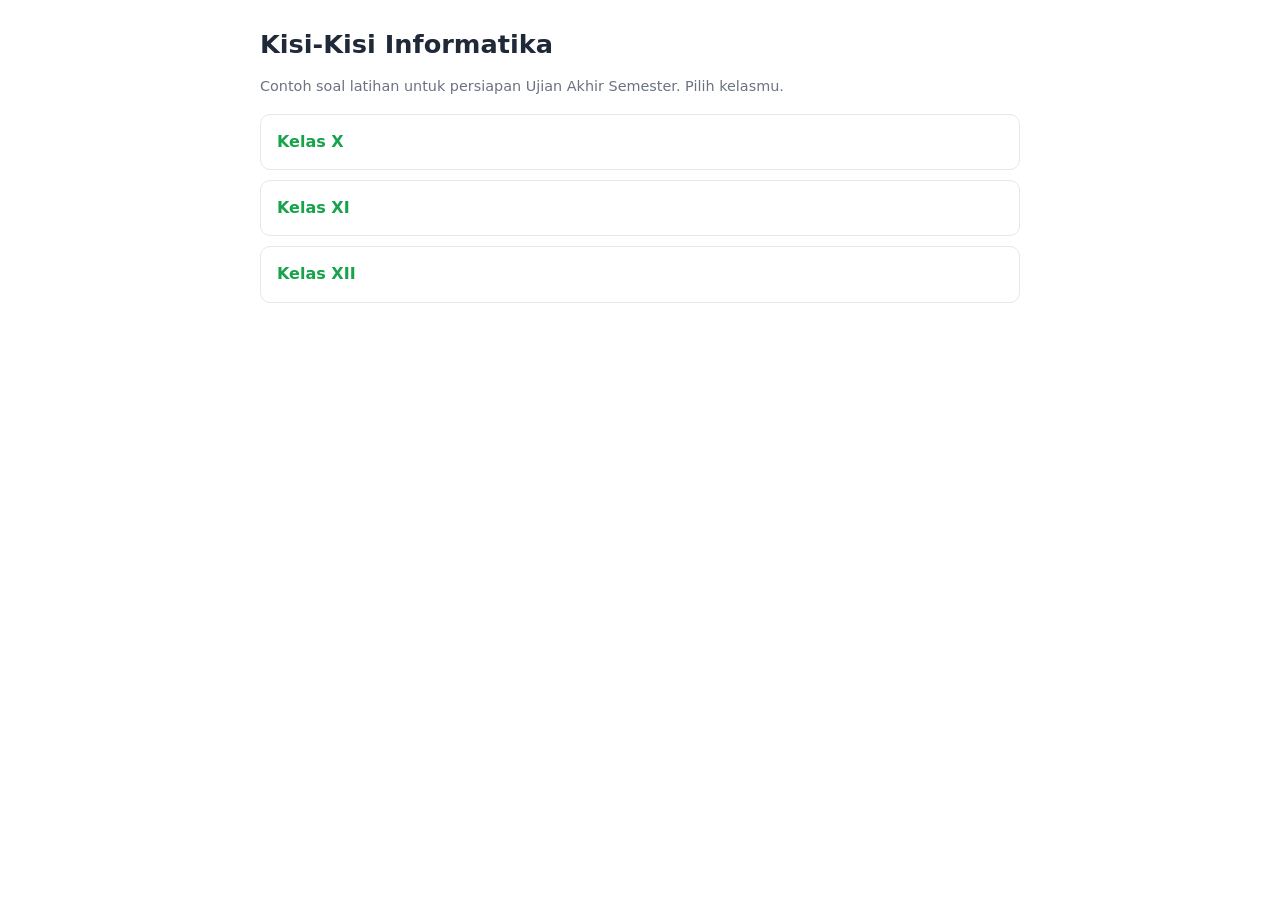
<file: index.html>
<!DOCTYPE html>
<html lang="id"><head><meta charset="utf-8"><meta name="viewport" content="width=device-width,initial-scale=1">
<title>Kisi-Kisi Informatika</title><link rel="stylesheet" href="style.css"></head>
<body><main>
<h1>Kisi-Kisi Informatika</h1>
<p class="muted">Contoh soal latihan untuk persiapan Ujian Akhir Semester. Pilih kelasmu.</p>
<nav>
<a href="kelas-x.html">Kelas X</a>
<a href="kelas-xi.html">Kelas XI</a>
<a href="kelas-xii.html">Kelas XII</a>
</nav>
</main></body></html>
</file>
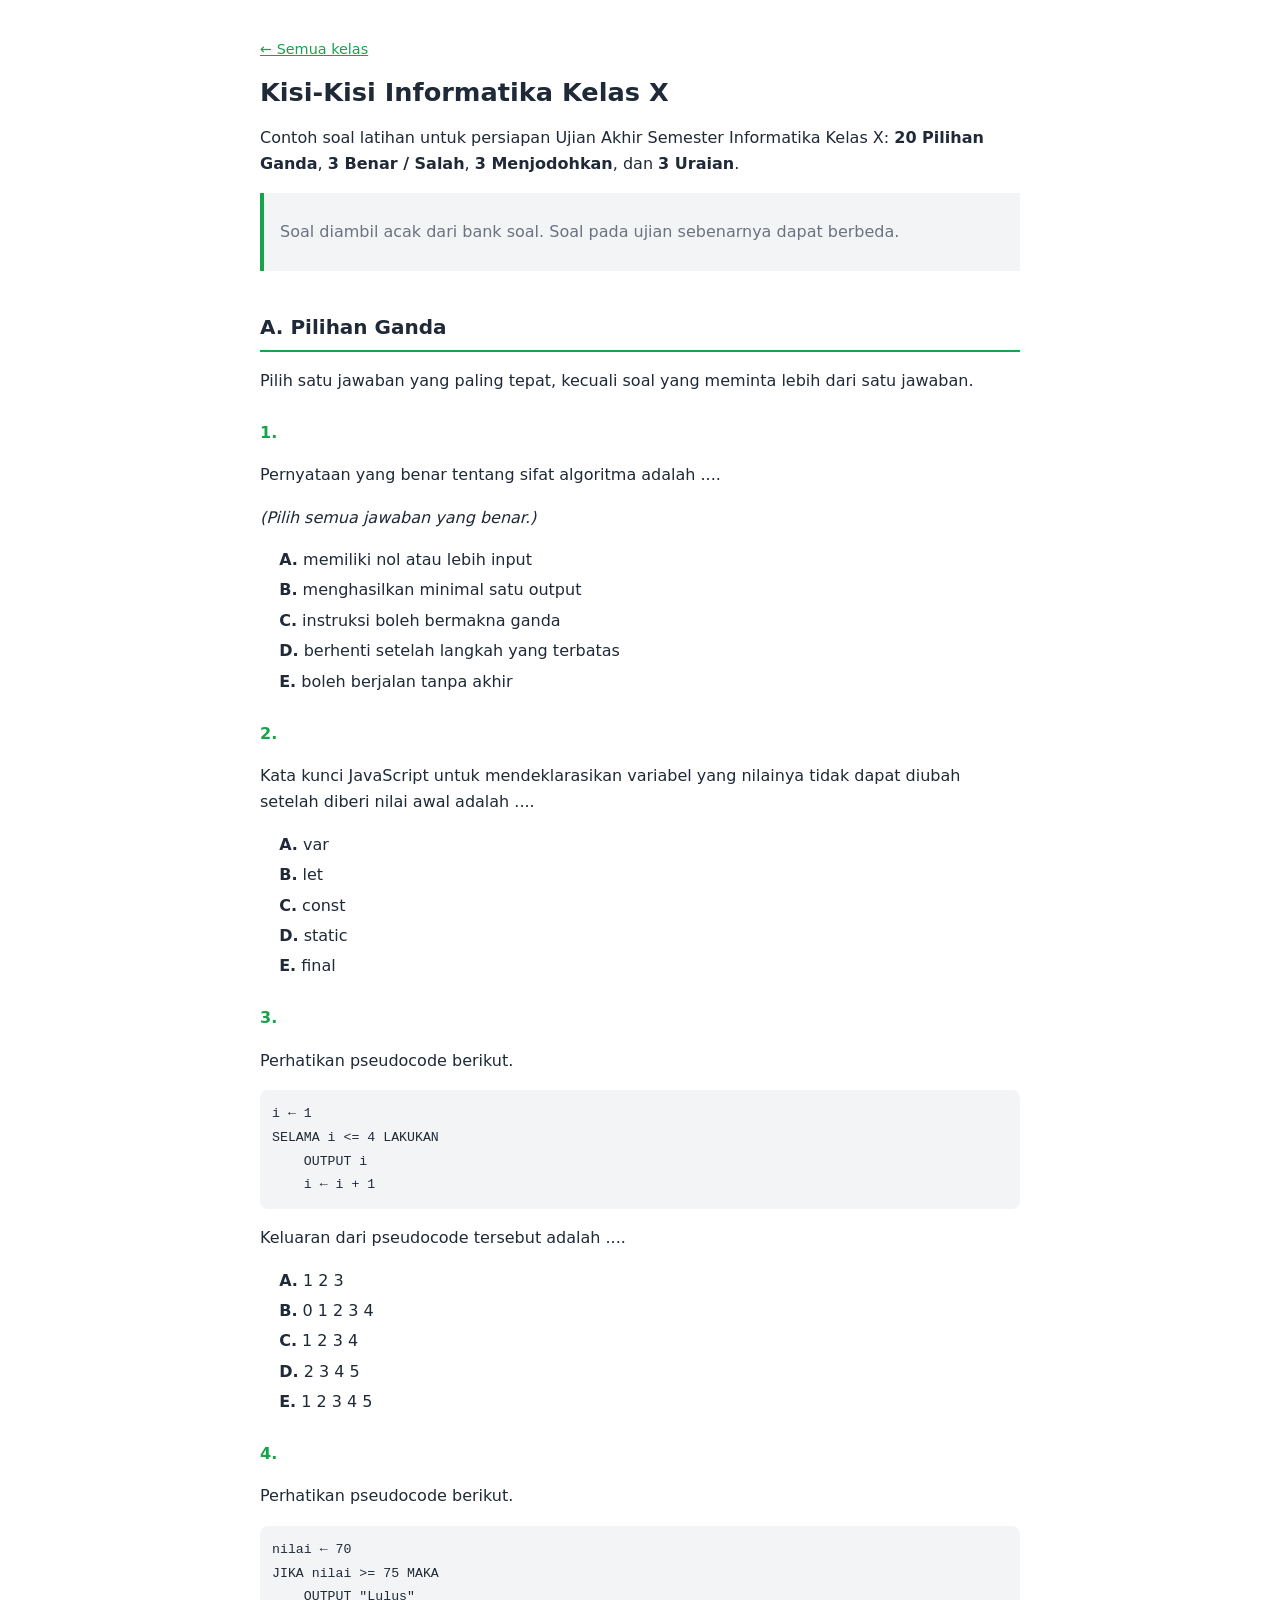
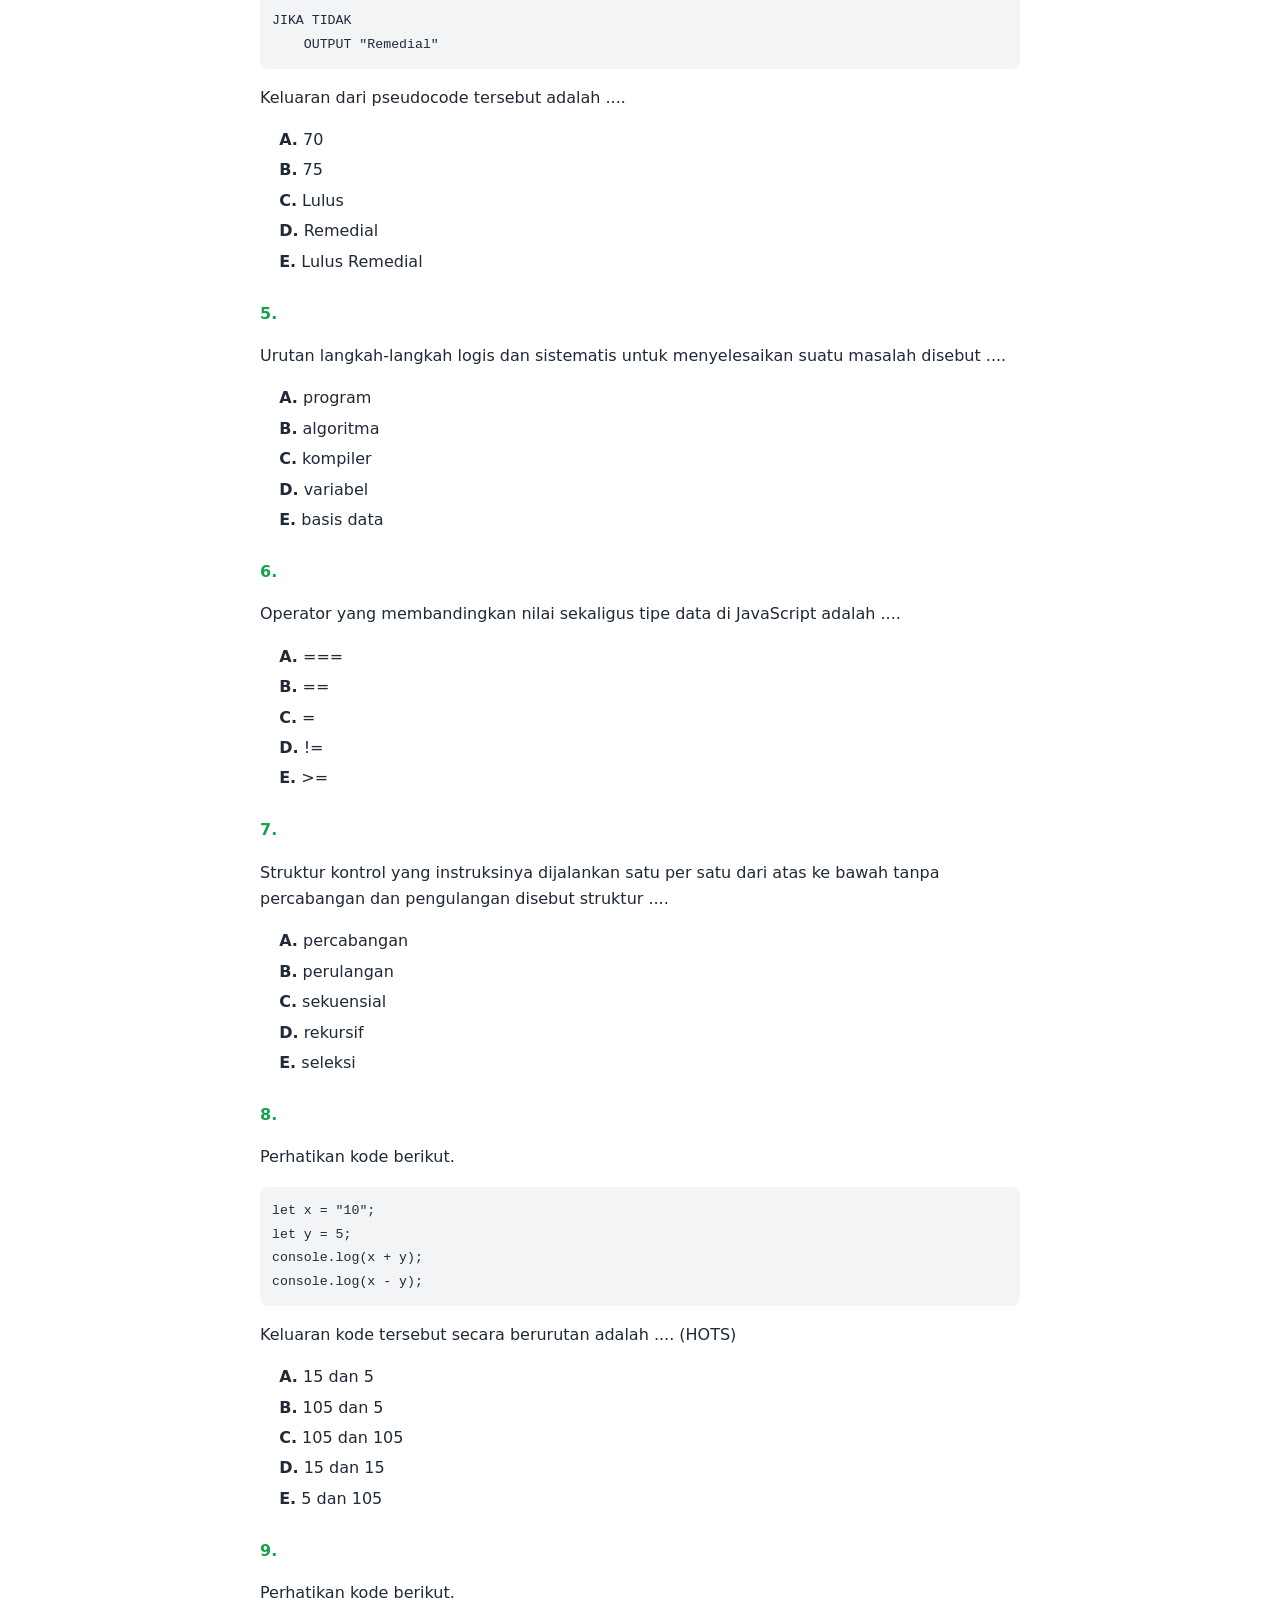
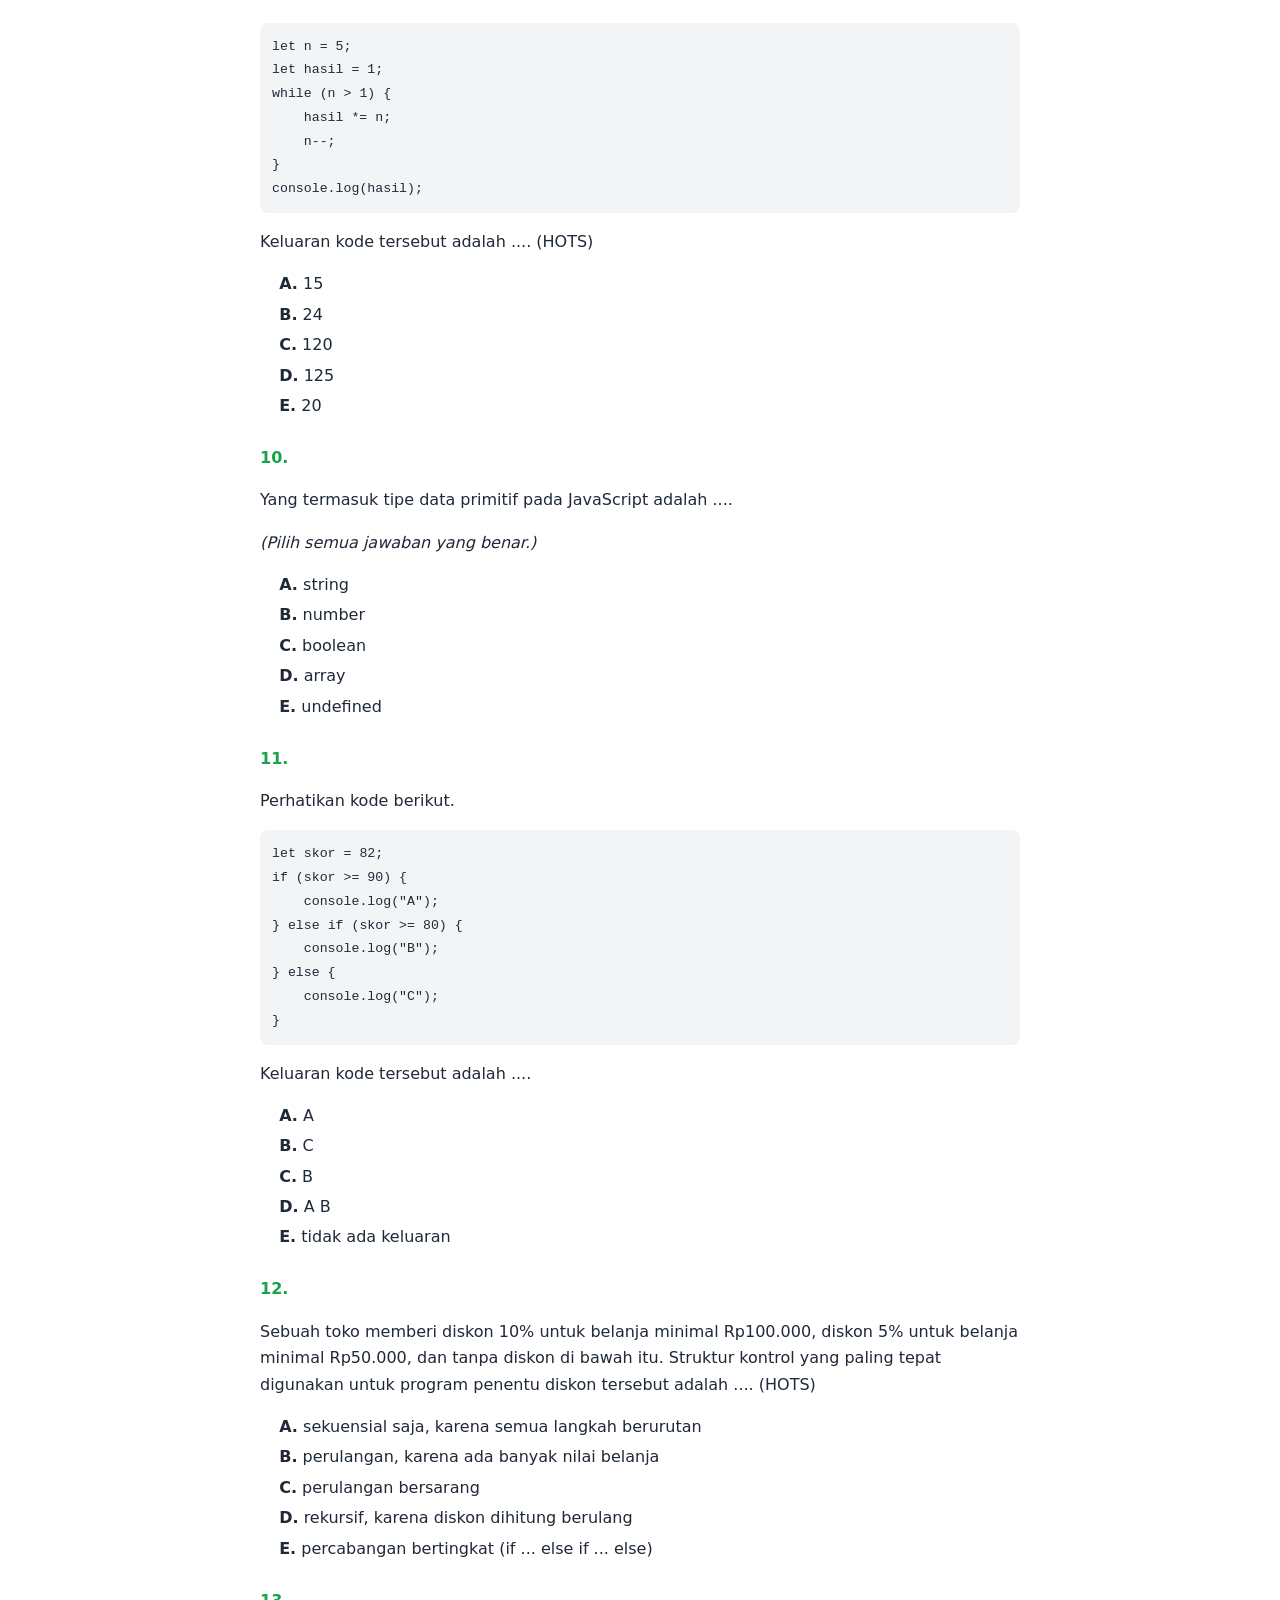
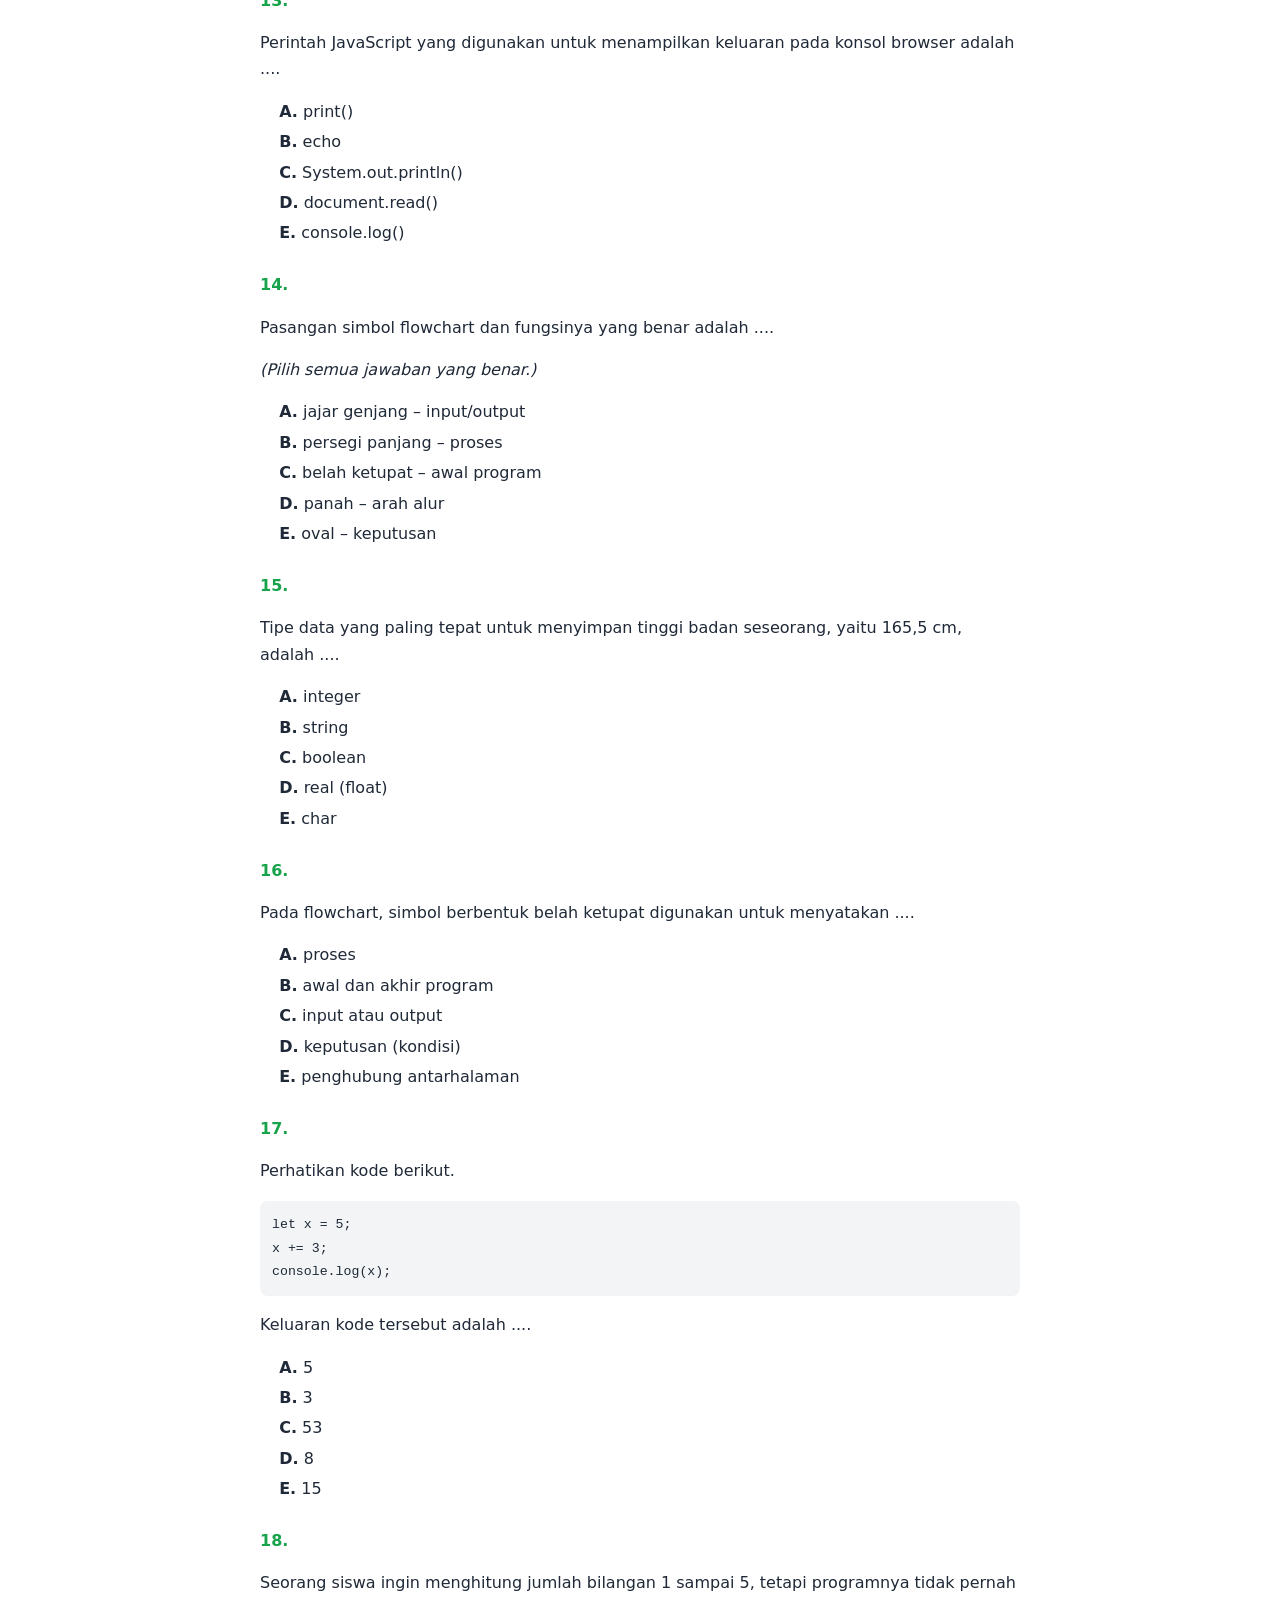
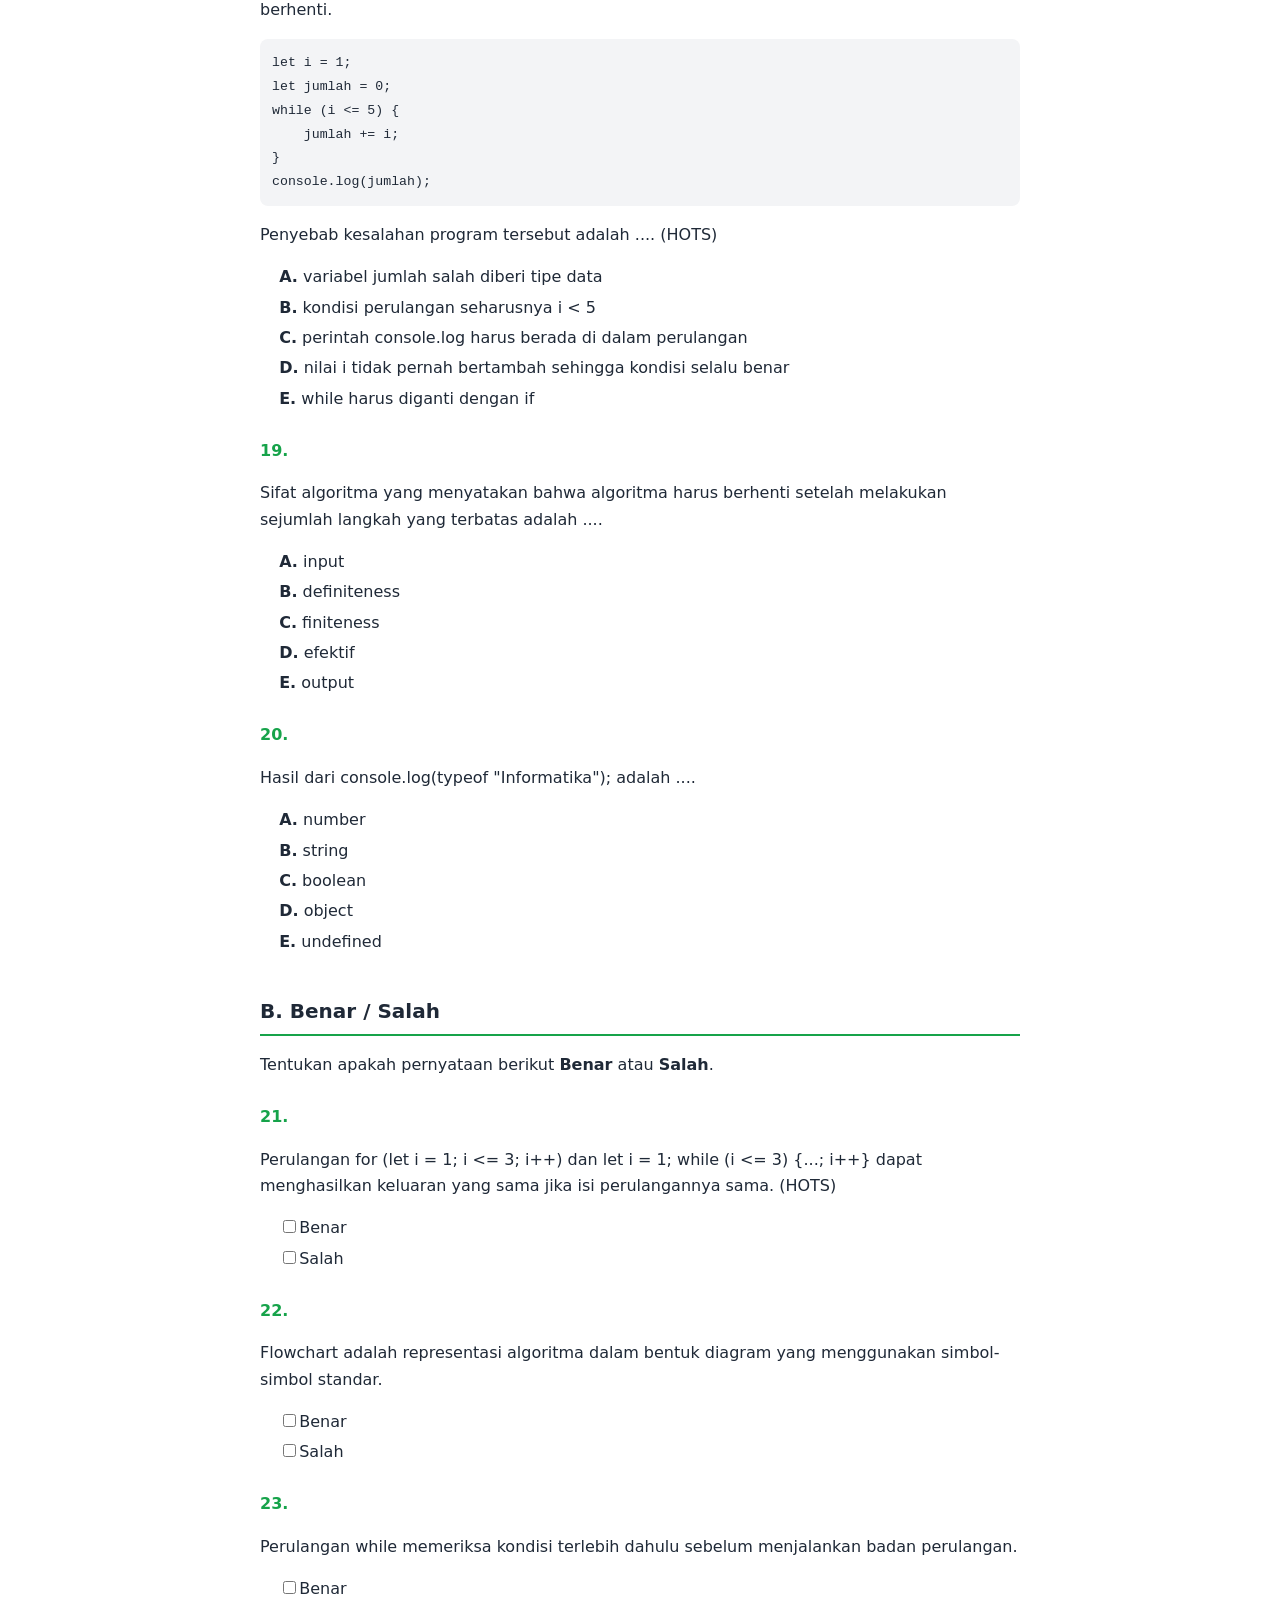
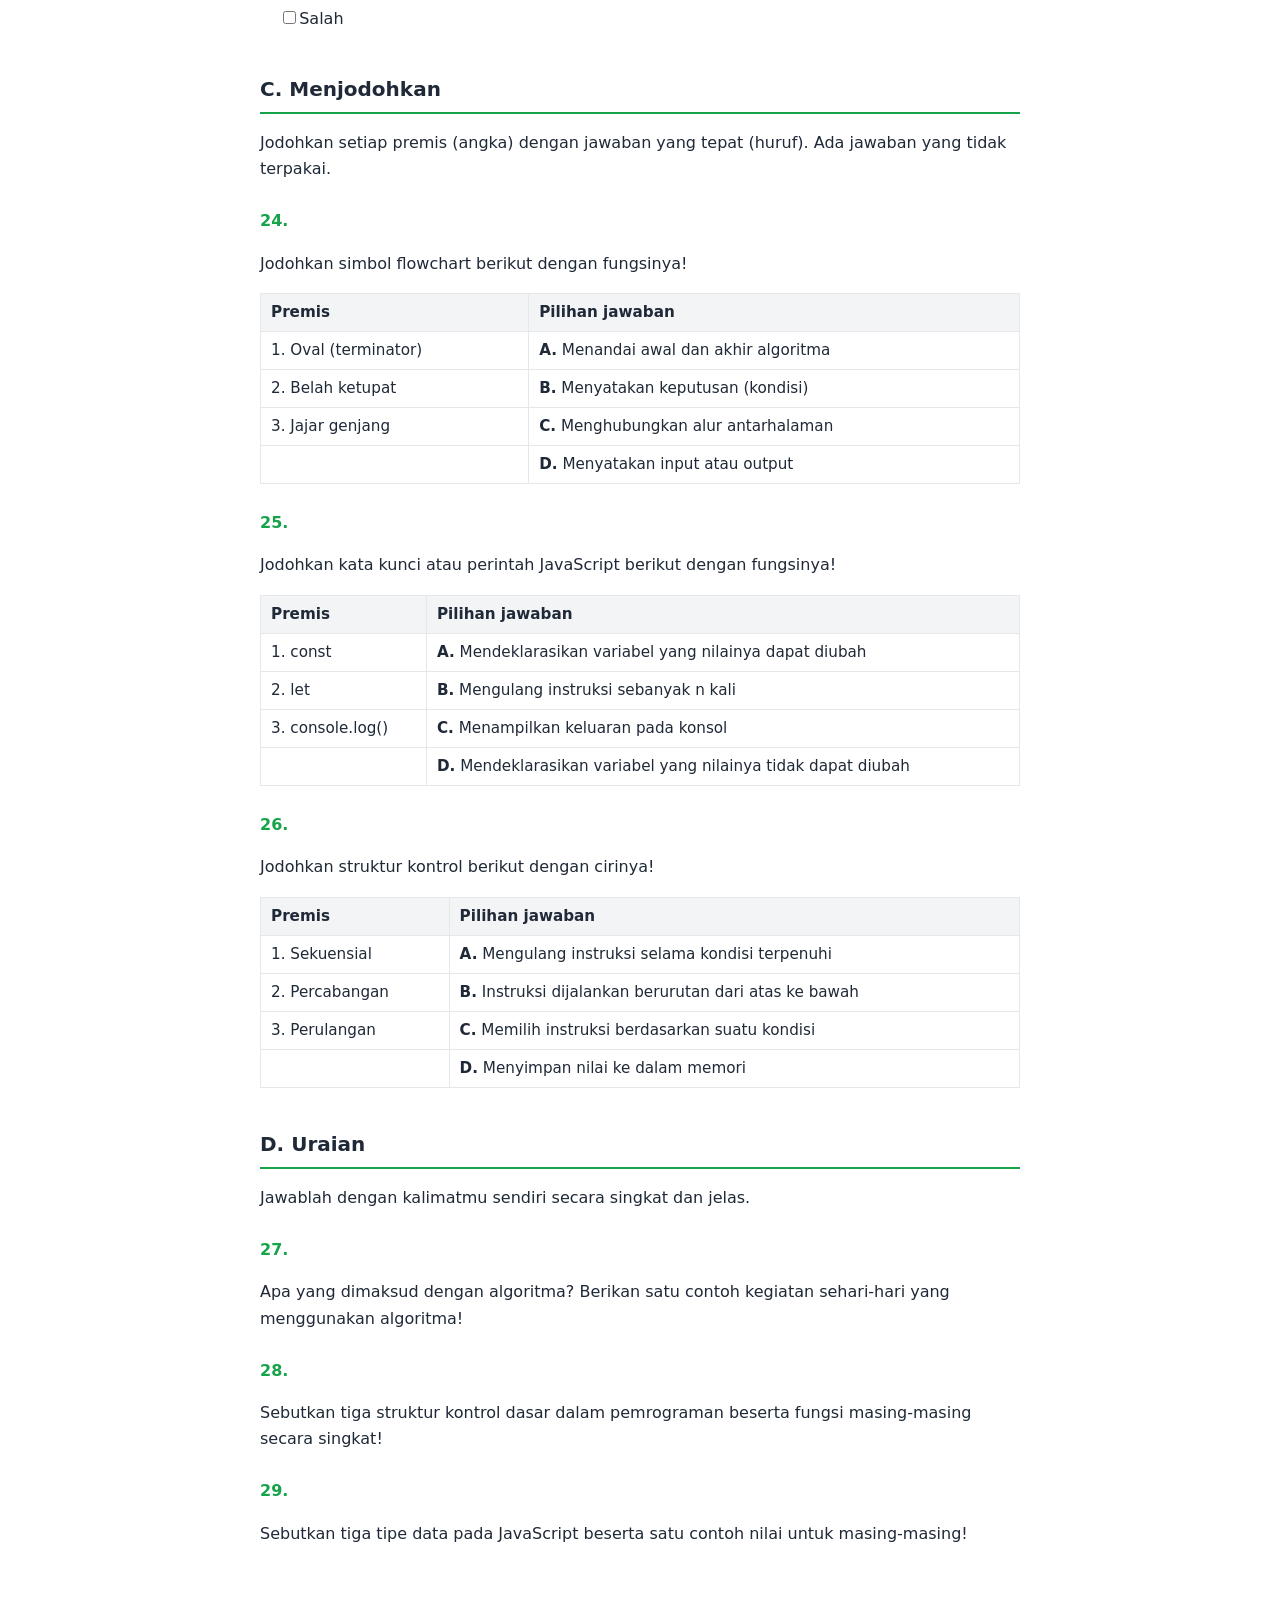
<file: kelas-x.html>
<!DOCTYPE html>
<html lang="id"><head><meta charset="utf-8"><meta name="viewport" content="width=device-width,initial-scale=1">
<title>Kisi-Kisi Informatika Kelas X</title><link rel="stylesheet" href="style.css"></head>
<body><main><p class="muted"><a href="index.html">&larr; Semua kelas</a></p>
<h1 id="kisi-kisi-informatika-kelas-x">Kisi-Kisi Informatika Kelas
X</h1>
<p>Contoh soal latihan untuk persiapan Ujian Akhir Semester Informatika
Kelas X: <strong>20 Pilihan Ganda</strong>, <strong>3 Benar /
Salah</strong>, <strong>3 Menjodohkan</strong>, dan <strong>3
Uraian</strong>.</p>
<blockquote>
<p>Soal diambil acak dari bank soal. Soal pada ujian sebenarnya dapat
berbeda.</p>
</blockquote>
<h2 id="a-pilihan-ganda">A. Pilihan Ganda</h2>
<p>Pilih satu jawaban yang paling tepat, kecuali soal yang meminta lebih
dari satu jawaban.</p>
<h3 id="1">1.</h3>
<p>Pernyataan yang benar tentang sifat algoritma adalah ....</p>
<p><em>(Pilih semua jawaban yang benar.)</em></p>
<ul>
<li><strong>A.</strong> memiliki nol atau lebih input</li>
<li><strong>B.</strong> menghasilkan minimal satu output</li>
<li><strong>C.</strong> instruksi boleh bermakna ganda</li>
<li><strong>D.</strong> berhenti setelah langkah yang terbatas</li>
<li><strong>E.</strong> boleh berjalan tanpa akhir</li>
</ul>
<h3 id="2">2.</h3>
<p>Kata kunci JavaScript untuk mendeklarasikan variabel yang nilainya
tidak dapat diubah setelah diberi nilai awal adalah ....</p>
<ul>
<li><strong>A.</strong> var</li>
<li><strong>B.</strong> let</li>
<li><strong>C.</strong> const</li>
<li><strong>D.</strong> static</li>
<li><strong>E.</strong> final</li>
</ul>
<h3 id="3">3.</h3>
<p>Perhatikan pseudocode berikut.</p>
<pre class="text"><code>i ← 1
SELAMA i &lt;= 4 LAKUKAN
    OUTPUT i
    i ← i + 1</code></pre>
<p>Keluaran dari pseudocode tersebut adalah ....</p>
<ul>
<li><strong>A.</strong> 1 2 3</li>
<li><strong>B.</strong> 0 1 2 3 4</li>
<li><strong>C.</strong> 1 2 3 4</li>
<li><strong>D.</strong> 2 3 4 5</li>
<li><strong>E.</strong> 1 2 3 4 5</li>
</ul>
<h3 id="4">4.</h3>
<p>Perhatikan pseudocode berikut.</p>
<pre class="text"><code>nilai ← 70
JIKA nilai &gt;= 75 MAKA
    OUTPUT &quot;Lulus&quot;
JIKA TIDAK
    OUTPUT &quot;Remedial&quot;</code></pre>
<p>Keluaran dari pseudocode tersebut adalah ....</p>
<ul>
<li><strong>A.</strong> 70</li>
<li><strong>B.</strong> 75</li>
<li><strong>C.</strong> Lulus</li>
<li><strong>D.</strong> Remedial</li>
<li><strong>E.</strong> Lulus Remedial</li>
</ul>
<h3 id="5">5.</h3>
<p>Urutan langkah-langkah logis dan sistematis untuk menyelesaikan suatu
masalah disebut ....</p>
<ul>
<li><strong>A.</strong> program</li>
<li><strong>B.</strong> algoritma</li>
<li><strong>C.</strong> kompiler</li>
<li><strong>D.</strong> variabel</li>
<li><strong>E.</strong> basis data</li>
</ul>
<h3 id="6">6.</h3>
<p>Operator yang membandingkan nilai sekaligus tipe data di JavaScript
adalah ....</p>
<ul>
<li><strong>A.</strong> ===</li>
<li><strong>B.</strong> ==</li>
<li><strong>C.</strong> =</li>
<li><strong>D.</strong> !=</li>
<li><strong>E.</strong> &gt;=</li>
</ul>
<h3 id="7">7.</h3>
<p>Struktur kontrol yang instruksinya dijalankan satu per satu dari atas
ke bawah tanpa percabangan dan pengulangan disebut struktur ....</p>
<ul>
<li><strong>A.</strong> percabangan</li>
<li><strong>B.</strong> perulangan</li>
<li><strong>C.</strong> sekuensial</li>
<li><strong>D.</strong> rekursif</li>
<li><strong>E.</strong> seleksi</li>
</ul>
<h3 id="8">8.</h3>
<p>Perhatikan kode berikut.</p>
<div class="sourceCode" id="cb3"><pre
class="sourceCode javascript"><code class="sourceCode javascript"><span id="cb3-1"><a href="#cb3-1" aria-hidden="true" tabindex="-1"></a><span class="kw">let</span> x <span class="op">=</span> <span class="st">&quot;10&quot;</span><span class="op">;</span></span>
<span id="cb3-2"><a href="#cb3-2" aria-hidden="true" tabindex="-1"></a><span class="kw">let</span> y <span class="op">=</span> <span class="dv">5</span><span class="op">;</span></span>
<span id="cb3-3"><a href="#cb3-3" aria-hidden="true" tabindex="-1"></a><span class="bu">console</span><span class="op">.</span><span class="fu">log</span>(x <span class="op">+</span> y)<span class="op">;</span></span>
<span id="cb3-4"><a href="#cb3-4" aria-hidden="true" tabindex="-1"></a><span class="bu">console</span><span class="op">.</span><span class="fu">log</span>(x <span class="op">-</span> y)<span class="op">;</span></span></code></pre></div>
<p>Keluaran kode tersebut secara berurutan adalah .... (HOTS)</p>
<ul>
<li><strong>A.</strong> 15 dan 5</li>
<li><strong>B.</strong> 105 dan 5</li>
<li><strong>C.</strong> 105 dan 105</li>
<li><strong>D.</strong> 15 dan 15</li>
<li><strong>E.</strong> 5 dan 105</li>
</ul>
<h3 id="9">9.</h3>
<p>Perhatikan kode berikut.</p>
<div class="sourceCode" id="cb4"><pre
class="sourceCode javascript"><code class="sourceCode javascript"><span id="cb4-1"><a href="#cb4-1" aria-hidden="true" tabindex="-1"></a><span class="kw">let</span> n <span class="op">=</span> <span class="dv">5</span><span class="op">;</span></span>
<span id="cb4-2"><a href="#cb4-2" aria-hidden="true" tabindex="-1"></a><span class="kw">let</span> hasil <span class="op">=</span> <span class="dv">1</span><span class="op">;</span></span>
<span id="cb4-3"><a href="#cb4-3" aria-hidden="true" tabindex="-1"></a><span class="cf">while</span> (n <span class="op">&gt;</span> <span class="dv">1</span>) {</span>
<span id="cb4-4"><a href="#cb4-4" aria-hidden="true" tabindex="-1"></a>    hasil <span class="op">*=</span> n<span class="op">;</span></span>
<span id="cb4-5"><a href="#cb4-5" aria-hidden="true" tabindex="-1"></a>    n<span class="op">--;</span></span>
<span id="cb4-6"><a href="#cb4-6" aria-hidden="true" tabindex="-1"></a>}</span>
<span id="cb4-7"><a href="#cb4-7" aria-hidden="true" tabindex="-1"></a><span class="bu">console</span><span class="op">.</span><span class="fu">log</span>(hasil)<span class="op">;</span></span></code></pre></div>
<p>Keluaran kode tersebut adalah .... (HOTS)</p>
<ul>
<li><strong>A.</strong> 15</li>
<li><strong>B.</strong> 24</li>
<li><strong>C.</strong> 120</li>
<li><strong>D.</strong> 125</li>
<li><strong>E.</strong> 20</li>
</ul>
<h3 id="10">10.</h3>
<p>Yang termasuk tipe data primitif pada JavaScript adalah ....</p>
<p><em>(Pilih semua jawaban yang benar.)</em></p>
<ul>
<li><strong>A.</strong> string</li>
<li><strong>B.</strong> number</li>
<li><strong>C.</strong> boolean</li>
<li><strong>D.</strong> array</li>
<li><strong>E.</strong> undefined</li>
</ul>
<h3 id="11">11.</h3>
<p>Perhatikan kode berikut.</p>
<div class="sourceCode" id="cb5"><pre
class="sourceCode javascript"><code class="sourceCode javascript"><span id="cb5-1"><a href="#cb5-1" aria-hidden="true" tabindex="-1"></a><span class="kw">let</span> skor <span class="op">=</span> <span class="dv">82</span><span class="op">;</span></span>
<span id="cb5-2"><a href="#cb5-2" aria-hidden="true" tabindex="-1"></a><span class="cf">if</span> (skor <span class="op">&gt;=</span> <span class="dv">90</span>) {</span>
<span id="cb5-3"><a href="#cb5-3" aria-hidden="true" tabindex="-1"></a>    <span class="bu">console</span><span class="op">.</span><span class="fu">log</span>(<span class="st">&quot;A&quot;</span>)<span class="op">;</span></span>
<span id="cb5-4"><a href="#cb5-4" aria-hidden="true" tabindex="-1"></a>} <span class="cf">else</span> <span class="cf">if</span> (skor <span class="op">&gt;=</span> <span class="dv">80</span>) {</span>
<span id="cb5-5"><a href="#cb5-5" aria-hidden="true" tabindex="-1"></a>    <span class="bu">console</span><span class="op">.</span><span class="fu">log</span>(<span class="st">&quot;B&quot;</span>)<span class="op">;</span></span>
<span id="cb5-6"><a href="#cb5-6" aria-hidden="true" tabindex="-1"></a>} <span class="cf">else</span> {</span>
<span id="cb5-7"><a href="#cb5-7" aria-hidden="true" tabindex="-1"></a>    <span class="bu">console</span><span class="op">.</span><span class="fu">log</span>(<span class="st">&quot;C&quot;</span>)<span class="op">;</span></span>
<span id="cb5-8"><a href="#cb5-8" aria-hidden="true" tabindex="-1"></a>}</span></code></pre></div>
<p>Keluaran kode tersebut adalah ....</p>
<ul>
<li><strong>A.</strong> A</li>
<li><strong>B.</strong> C</li>
<li><strong>C.</strong> B</li>
<li><strong>D.</strong> A B</li>
<li><strong>E.</strong> tidak ada keluaran</li>
</ul>
<h3 id="12">12.</h3>
<p>Sebuah toko memberi diskon 10% untuk belanja minimal Rp100.000,
diskon 5% untuk belanja minimal Rp50.000, dan tanpa diskon di bawah itu.
Struktur kontrol yang paling tepat digunakan untuk program penentu
diskon tersebut adalah .... (HOTS)</p>
<ul>
<li><strong>A.</strong> sekuensial saja, karena semua langkah
berurutan</li>
<li><strong>B.</strong> perulangan, karena ada banyak nilai belanja</li>
<li><strong>C.</strong> perulangan bersarang</li>
<li><strong>D.</strong> rekursif, karena diskon dihitung berulang</li>
<li><strong>E.</strong> percabangan bertingkat (if ... else if ...
else)</li>
</ul>
<h3 id="13">13.</h3>
<p>Perintah JavaScript yang digunakan untuk menampilkan keluaran pada
konsol browser adalah ....</p>
<ul>
<li><strong>A.</strong> print()</li>
<li><strong>B.</strong> echo</li>
<li><strong>C.</strong> System.out.println()</li>
<li><strong>D.</strong> document.read()</li>
<li><strong>E.</strong> console.log()</li>
</ul>
<h3 id="14">14.</h3>
<p>Pasangan simbol flowchart dan fungsinya yang benar adalah ....</p>
<p><em>(Pilih semua jawaban yang benar.)</em></p>
<ul>
<li><strong>A.</strong> jajar genjang – input/output</li>
<li><strong>B.</strong> persegi panjang – proses</li>
<li><strong>C.</strong> belah ketupat – awal program</li>
<li><strong>D.</strong> panah – arah alur</li>
<li><strong>E.</strong> oval – keputusan</li>
</ul>
<h3 id="15">15.</h3>
<p>Tipe data yang paling tepat untuk menyimpan tinggi badan seseorang,
yaitu 165,5 cm, adalah ....</p>
<ul>
<li><strong>A.</strong> integer</li>
<li><strong>B.</strong> string</li>
<li><strong>C.</strong> boolean</li>
<li><strong>D.</strong> real (float)</li>
<li><strong>E.</strong> char</li>
</ul>
<h3 id="16">16.</h3>
<p>Pada flowchart, simbol berbentuk belah ketupat digunakan untuk
menyatakan ....</p>
<ul>
<li><strong>A.</strong> proses</li>
<li><strong>B.</strong> awal dan akhir program</li>
<li><strong>C.</strong> input atau output</li>
<li><strong>D.</strong> keputusan (kondisi)</li>
<li><strong>E.</strong> penghubung antarhalaman</li>
</ul>
<h3 id="17">17.</h3>
<p>Perhatikan kode berikut.</p>
<div class="sourceCode" id="cb6"><pre
class="sourceCode javascript"><code class="sourceCode javascript"><span id="cb6-1"><a href="#cb6-1" aria-hidden="true" tabindex="-1"></a><span class="kw">let</span> x <span class="op">=</span> <span class="dv">5</span><span class="op">;</span></span>
<span id="cb6-2"><a href="#cb6-2" aria-hidden="true" tabindex="-1"></a>x <span class="op">+=</span> <span class="dv">3</span><span class="op">;</span></span>
<span id="cb6-3"><a href="#cb6-3" aria-hidden="true" tabindex="-1"></a><span class="bu">console</span><span class="op">.</span><span class="fu">log</span>(x)<span class="op">;</span></span></code></pre></div>
<p>Keluaran kode tersebut adalah ....</p>
<ul>
<li><strong>A.</strong> 5</li>
<li><strong>B.</strong> 3</li>
<li><strong>C.</strong> 53</li>
<li><strong>D.</strong> 8</li>
<li><strong>E.</strong> 15</li>
</ul>
<h3 id="18">18.</h3>
<p>Seorang siswa ingin menghitung jumlah bilangan 1 sampai 5, tetapi
programnya tidak pernah berhenti.</p>
<div class="sourceCode" id="cb7"><pre
class="sourceCode javascript"><code class="sourceCode javascript"><span id="cb7-1"><a href="#cb7-1" aria-hidden="true" tabindex="-1"></a><span class="kw">let</span> i <span class="op">=</span> <span class="dv">1</span><span class="op">;</span></span>
<span id="cb7-2"><a href="#cb7-2" aria-hidden="true" tabindex="-1"></a><span class="kw">let</span> jumlah <span class="op">=</span> <span class="dv">0</span><span class="op">;</span></span>
<span id="cb7-3"><a href="#cb7-3" aria-hidden="true" tabindex="-1"></a><span class="cf">while</span> (i <span class="op">&lt;=</span> <span class="dv">5</span>) {</span>
<span id="cb7-4"><a href="#cb7-4" aria-hidden="true" tabindex="-1"></a>    jumlah <span class="op">+=</span> i<span class="op">;</span></span>
<span id="cb7-5"><a href="#cb7-5" aria-hidden="true" tabindex="-1"></a>}</span>
<span id="cb7-6"><a href="#cb7-6" aria-hidden="true" tabindex="-1"></a><span class="bu">console</span><span class="op">.</span><span class="fu">log</span>(jumlah)<span class="op">;</span></span></code></pre></div>
<p>Penyebab kesalahan program tersebut adalah .... (HOTS)</p>
<ul>
<li><strong>A.</strong> variabel jumlah salah diberi tipe data</li>
<li><strong>B.</strong> kondisi perulangan seharusnya i &lt; 5</li>
<li><strong>C.</strong> perintah console.log harus berada di dalam
perulangan</li>
<li><strong>D.</strong> nilai i tidak pernah bertambah sehingga kondisi
selalu benar</li>
<li><strong>E.</strong> while harus diganti dengan if</li>
</ul>
<h3 id="19">19.</h3>
<p>Sifat algoritma yang menyatakan bahwa algoritma harus berhenti
setelah melakukan sejumlah langkah yang terbatas adalah ....</p>
<ul>
<li><strong>A.</strong> input</li>
<li><strong>B.</strong> definiteness</li>
<li><strong>C.</strong> finiteness</li>
<li><strong>D.</strong> efektif</li>
<li><strong>E.</strong> output</li>
</ul>
<h3 id="20">20.</h3>
<p>Hasil dari console.log(typeof "Informatika"); adalah ....</p>
<ul>
<li><strong>A.</strong> number</li>
<li><strong>B.</strong> string</li>
<li><strong>C.</strong> boolean</li>
<li><strong>D.</strong> object</li>
<li><strong>E.</strong> undefined</li>
</ul>
<h2 id="b-benar--salah">B. Benar / Salah</h2>
<p>Tentukan apakah pernyataan berikut <strong>Benar</strong> atau
<strong>Salah</strong>.</p>
<h3 id="21">21.</h3>
<p>Perulangan for (let i = 1; i &lt;= 3; i++) dan let i = 1; while (i
&lt;= 3) {...; i++} dapat menghasilkan keluaran yang sama jika isi
perulangannya sama. (HOTS)</p>
<ul class="task-list">
<li><label><input type="checkbox" />Benar</label></li>
<li><label><input type="checkbox" />Salah</label></li>
</ul>
<h3 id="22">22.</h3>
<p>Flowchart adalah representasi algoritma dalam bentuk diagram yang
menggunakan simbol-simbol standar.</p>
<ul class="task-list">
<li><label><input type="checkbox" />Benar</label></li>
<li><label><input type="checkbox" />Salah</label></li>
</ul>
<h3 id="23">23.</h3>
<p>Perulangan while memeriksa kondisi terlebih dahulu sebelum
menjalankan badan perulangan.</p>
<ul class="task-list">
<li><label><input type="checkbox" />Benar</label></li>
<li><label><input type="checkbox" />Salah</label></li>
</ul>
<h2 id="c-menjodohkan">C. Menjodohkan</h2>
<p>Jodohkan setiap premis (angka) dengan jawaban yang tepat (huruf). Ada
jawaban yang tidak terpakai.</p>
<h3 id="24">24.</h3>
<p>Jodohkan simbol flowchart berikut dengan fungsinya!</p>
<table>
<thead>
<tr>
<th>Premis</th>
<th>Pilihan jawaban</th>
</tr>
</thead>
<tbody>
<tr>
<td>1. Oval (terminator)</td>
<td><strong>A.</strong> Menandai awal dan akhir algoritma</td>
</tr>
<tr>
<td>2. Belah ketupat</td>
<td><strong>B.</strong> Menyatakan keputusan (kondisi)</td>
</tr>
<tr>
<td>3. Jajar genjang</td>
<td><strong>C.</strong> Menghubungkan alur antarhalaman</td>
</tr>
<tr>
<td></td>
<td><strong>D.</strong> Menyatakan input atau output</td>
</tr>
</tbody>
</table>
<h3 id="25">25.</h3>
<p>Jodohkan kata kunci atau perintah JavaScript berikut dengan
fungsinya!</p>
<table>
<thead>
<tr>
<th>Premis</th>
<th>Pilihan jawaban</th>
</tr>
</thead>
<tbody>
<tr>
<td>1. const</td>
<td><strong>A.</strong> Mendeklarasikan variabel yang nilainya dapat
diubah</td>
</tr>
<tr>
<td>2. let</td>
<td><strong>B.</strong> Mengulang instruksi sebanyak n kali</td>
</tr>
<tr>
<td>3. console.log()</td>
<td><strong>C.</strong> Menampilkan keluaran pada konsol</td>
</tr>
<tr>
<td></td>
<td><strong>D.</strong> Mendeklarasikan variabel yang nilainya tidak
dapat diubah</td>
</tr>
</tbody>
</table>
<h3 id="26">26.</h3>
<p>Jodohkan struktur kontrol berikut dengan cirinya!</p>
<table>
<thead>
<tr>
<th>Premis</th>
<th>Pilihan jawaban</th>
</tr>
</thead>
<tbody>
<tr>
<td>1. Sekuensial</td>
<td><strong>A.</strong> Mengulang instruksi selama kondisi
terpenuhi</td>
</tr>
<tr>
<td>2. Percabangan</td>
<td><strong>B.</strong> Instruksi dijalankan berurutan dari atas ke
bawah</td>
</tr>
<tr>
<td>3. Perulangan</td>
<td><strong>C.</strong> Memilih instruksi berdasarkan suatu kondisi</td>
</tr>
<tr>
<td></td>
<td><strong>D.</strong> Menyimpan nilai ke dalam memori</td>
</tr>
</tbody>
</table>
<h2 id="d-uraian">D. Uraian</h2>
<p>Jawablah dengan kalimatmu sendiri secara singkat dan jelas.</p>
<h3 id="27">27.</h3>
<p>Apa yang dimaksud dengan algoritma? Berikan satu contoh kegiatan
sehari-hari yang menggunakan algoritma!</p>
<h3 id="28">28.</h3>
<p>Sebutkan tiga struktur kontrol dasar dalam pemrograman beserta fungsi
masing-masing secara singkat!</p>
<h3 id="29">29.</h3>
<p>Sebutkan tiga tipe data pada JavaScript beserta satu contoh nilai
untuk masing-masing!</p>
</main></body></html>
</file>
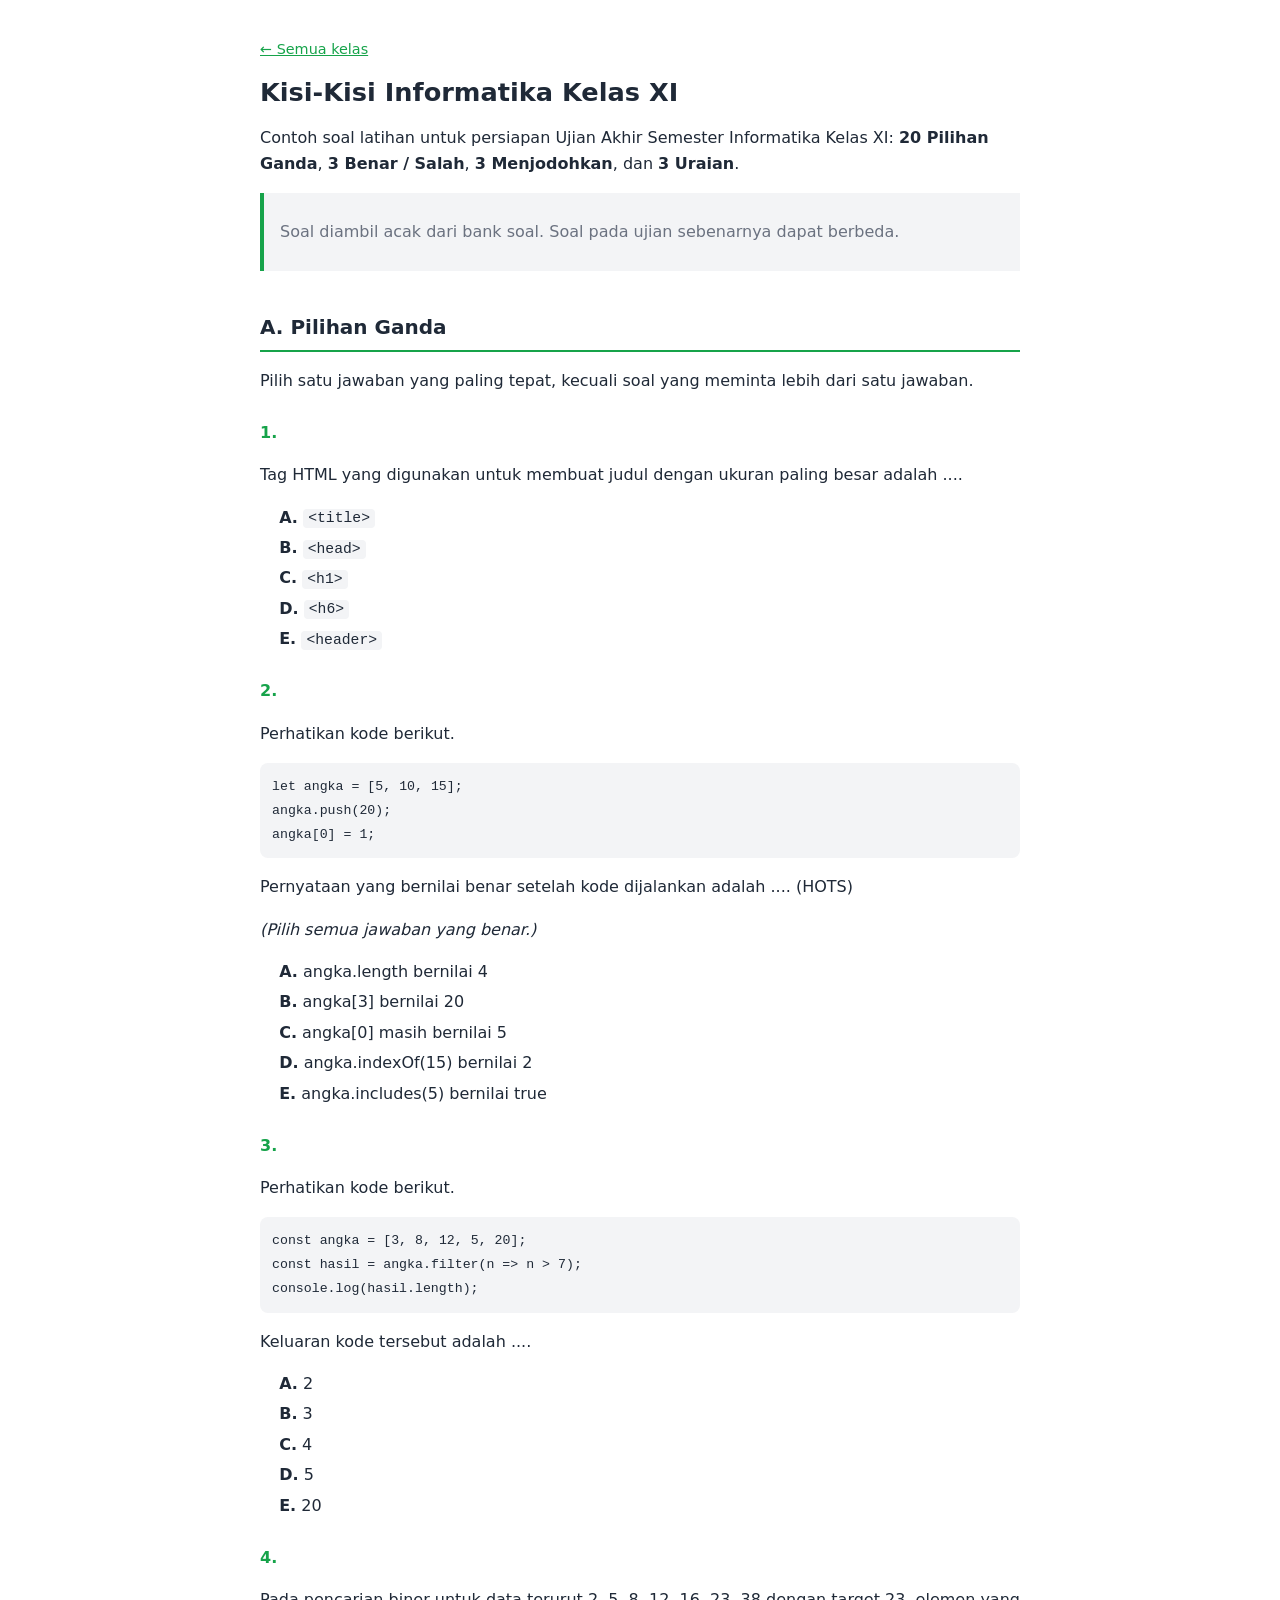
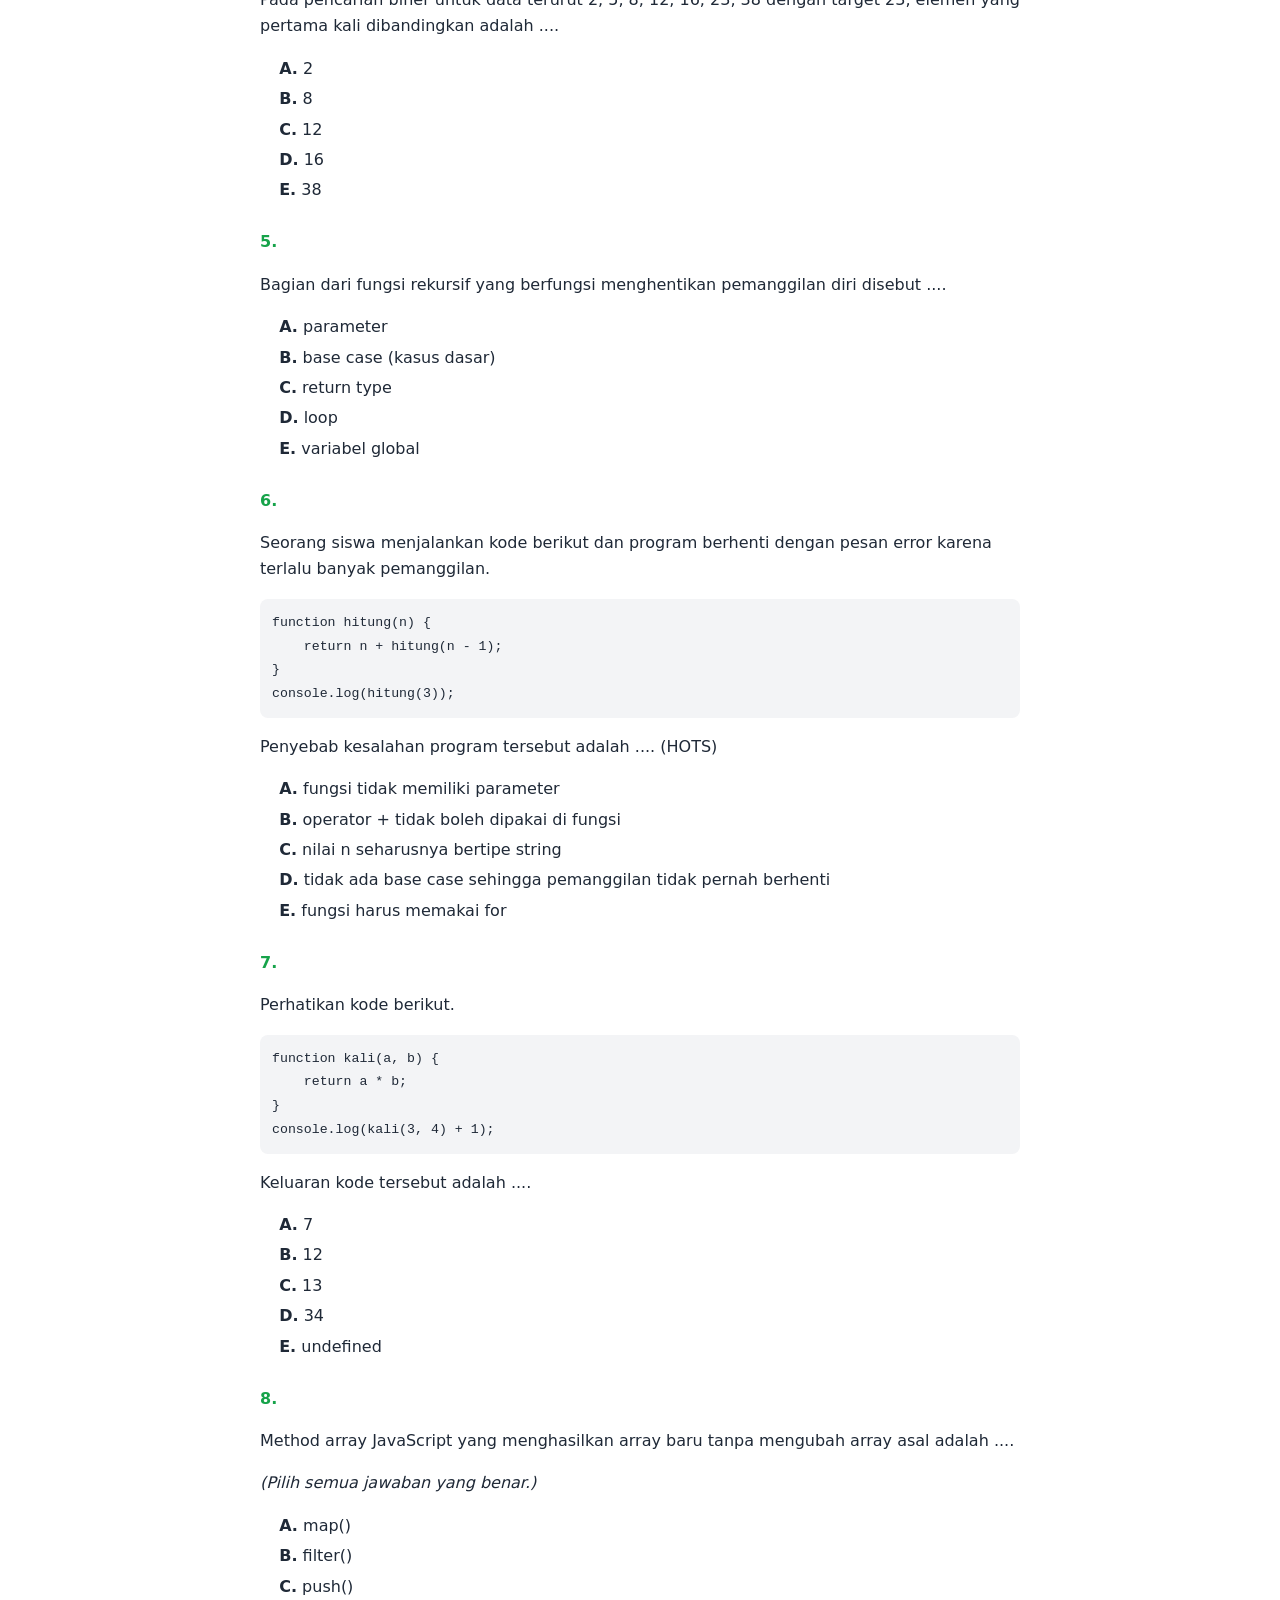
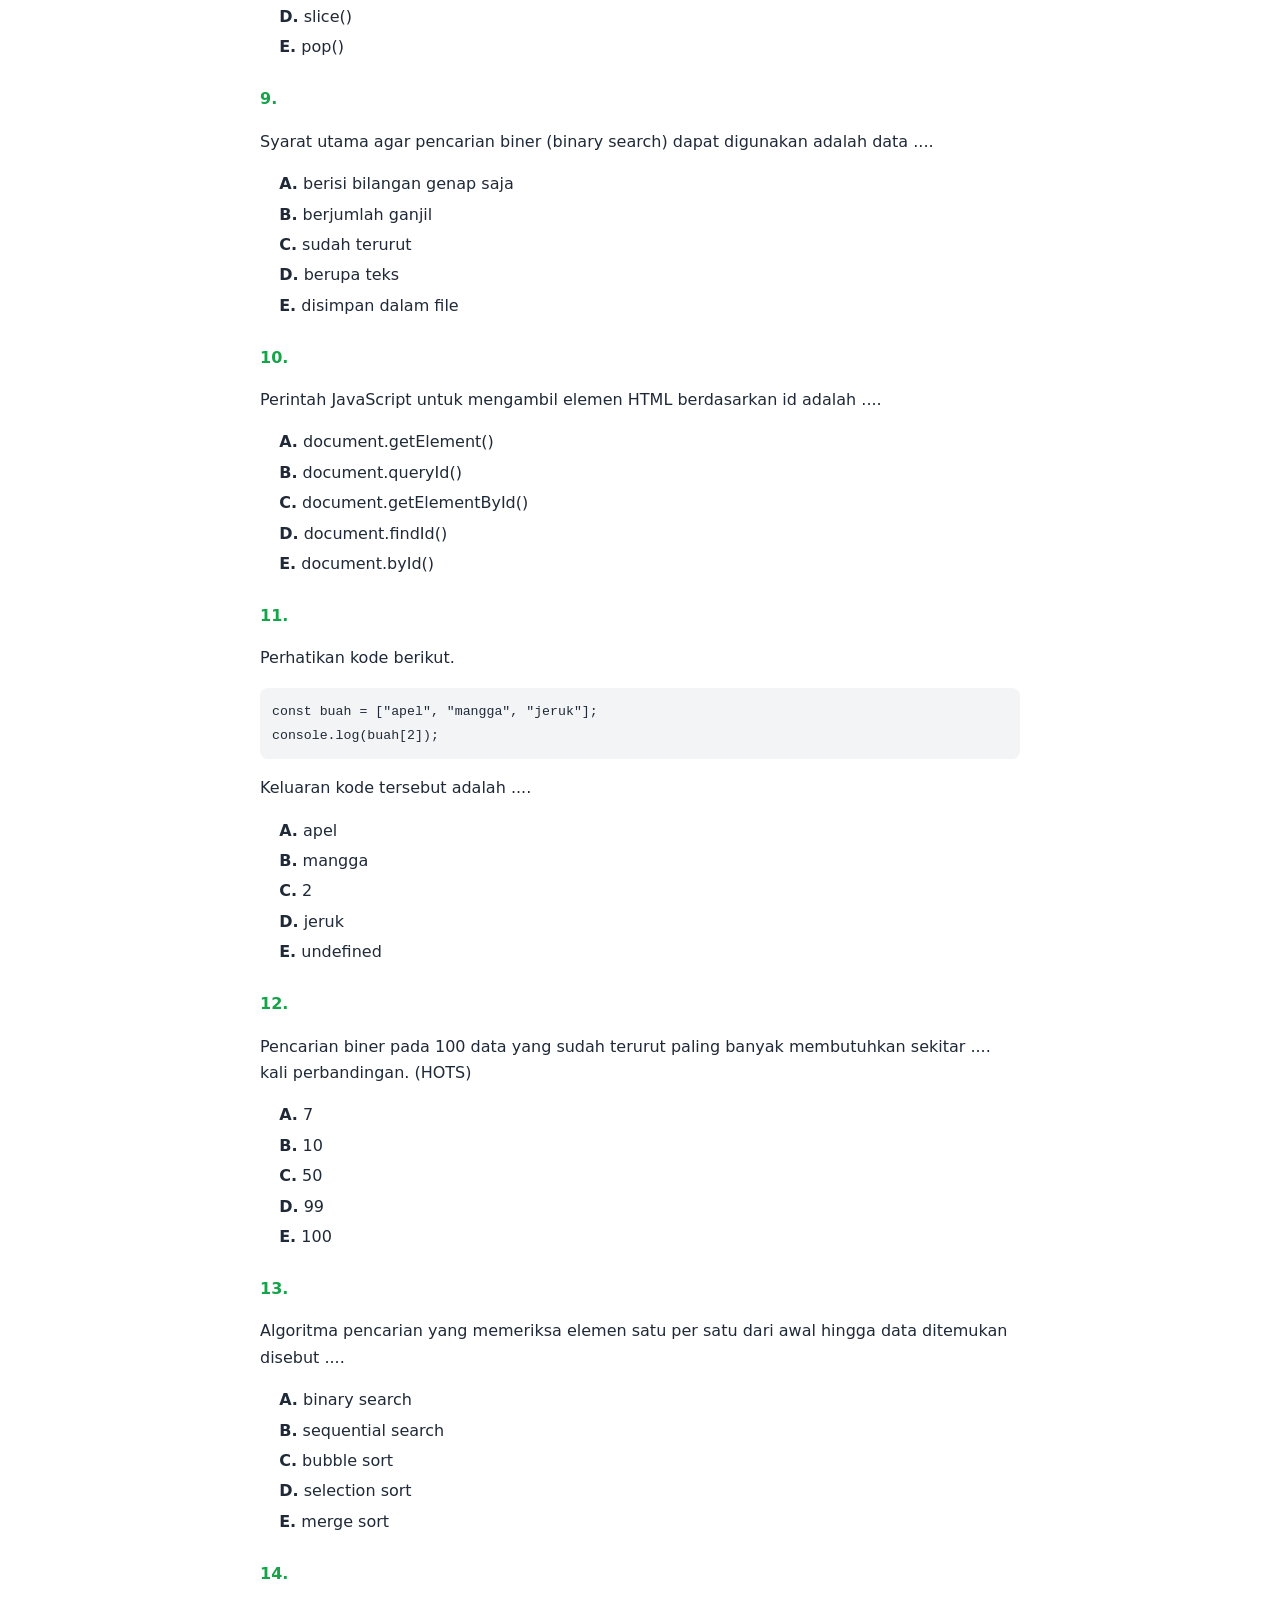
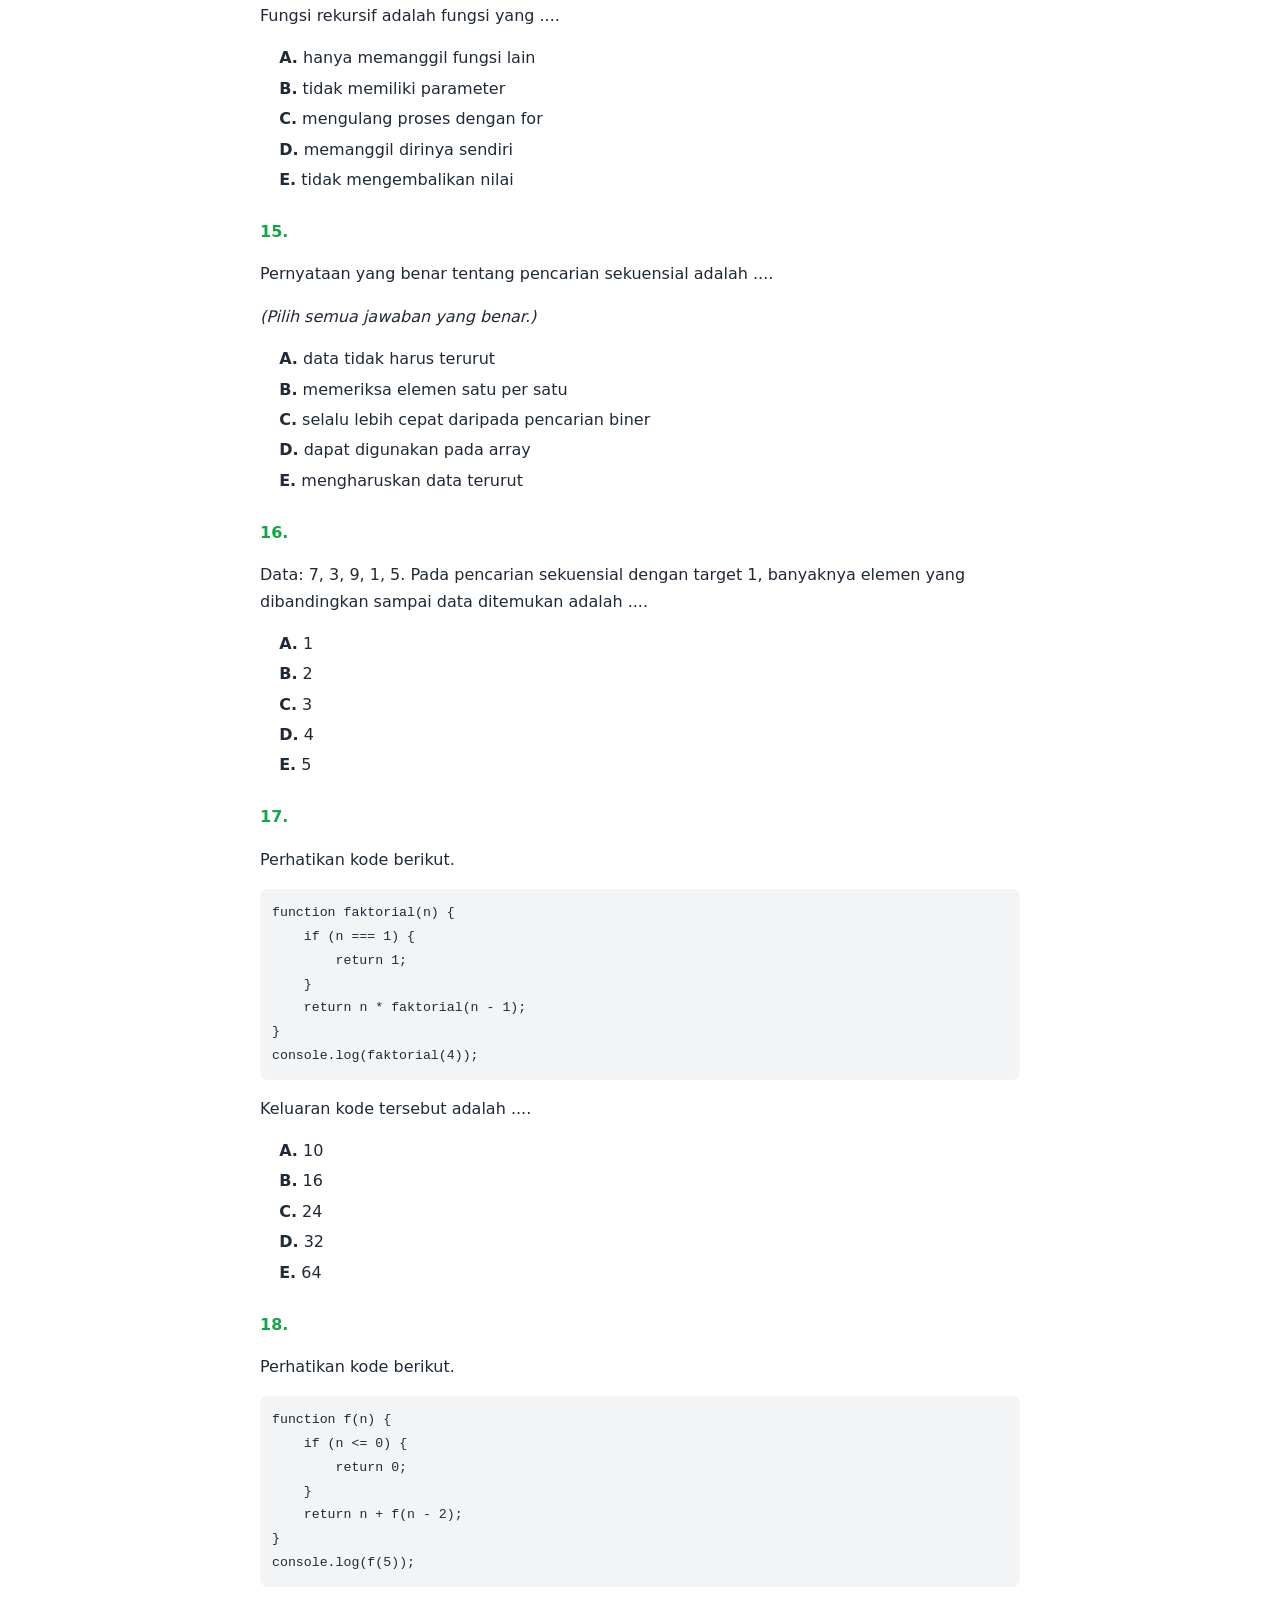
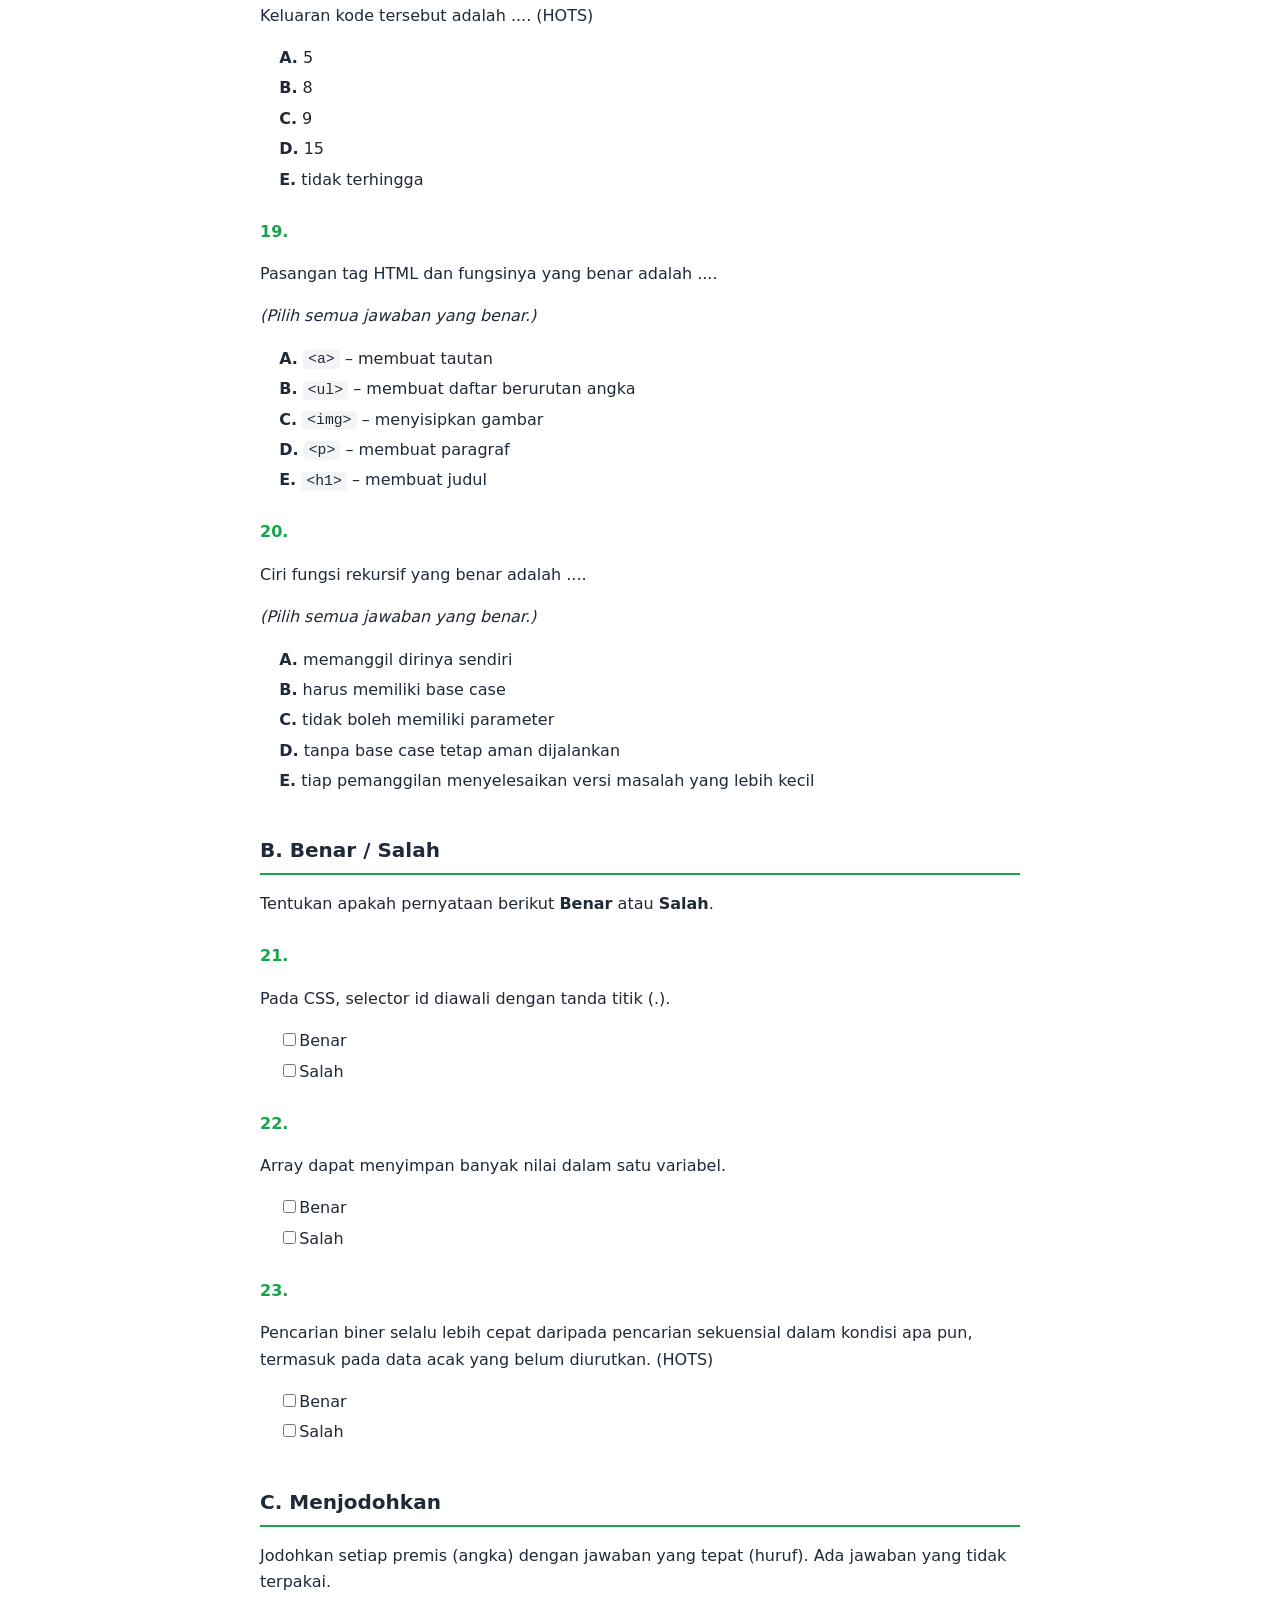
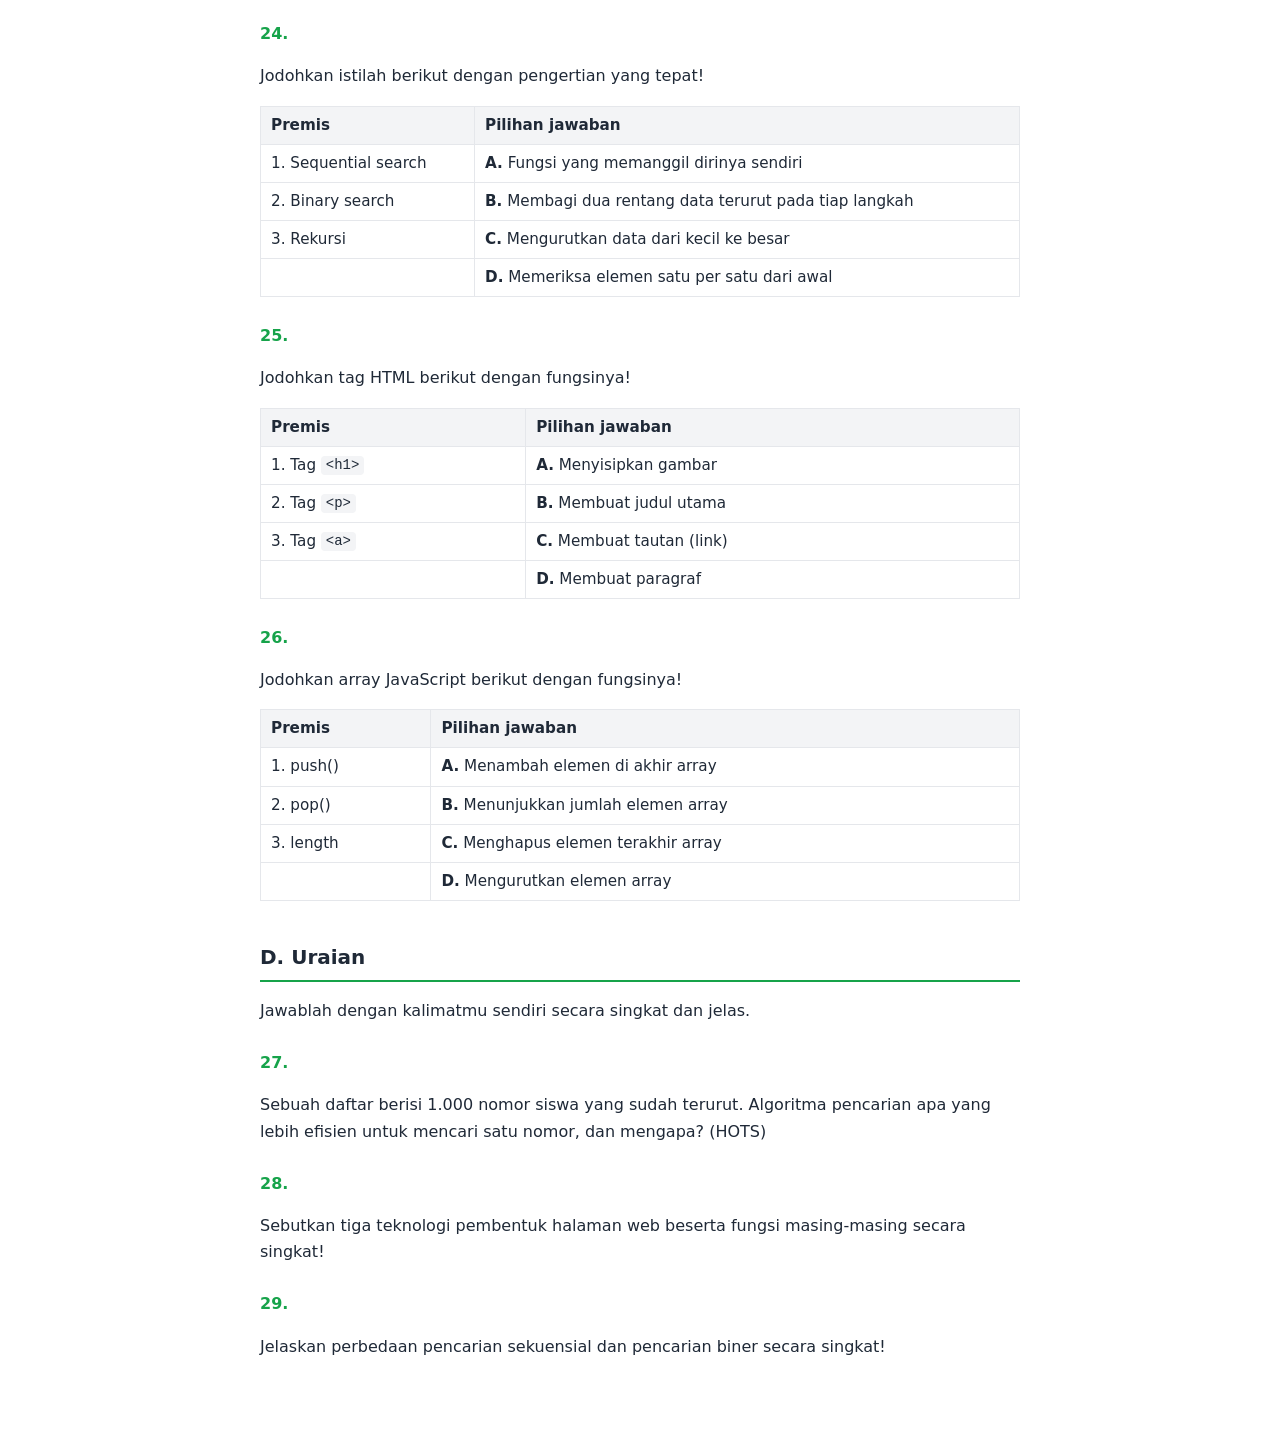
<file: kelas-xi.html>
<!DOCTYPE html>
<html lang="id"><head><meta charset="utf-8"><meta name="viewport" content="width=device-width,initial-scale=1">
<title>Kisi-Kisi Informatika Kelas XI</title><link rel="stylesheet" href="style.css"></head>
<body><main><p class="muted"><a href="index.html">&larr; Semua kelas</a></p>
<h1 id="kisi-kisi-informatika-kelas-xi">Kisi-Kisi Informatika Kelas
XI</h1>
<p>Contoh soal latihan untuk persiapan Ujian Akhir Semester Informatika
Kelas XI: <strong>20 Pilihan Ganda</strong>, <strong>3 Benar /
Salah</strong>, <strong>3 Menjodohkan</strong>, dan <strong>3
Uraian</strong>.</p>
<blockquote>
<p>Soal diambil acak dari bank soal. Soal pada ujian sebenarnya dapat
berbeda.</p>
</blockquote>
<h2 id="a-pilihan-ganda">A. Pilihan Ganda</h2>
<p>Pilih satu jawaban yang paling tepat, kecuali soal yang meminta lebih
dari satu jawaban.</p>
<h3 id="1">1.</h3>
<p>Tag HTML yang digunakan untuk membuat judul dengan ukuran paling
besar adalah ....</p>
<ul>
<li><strong>A.</strong> <code>&lt;title&gt;</code></li>
<li><strong>B.</strong> <code>&lt;head&gt;</code></li>
<li><strong>C.</strong> <code>&lt;h1&gt;</code></li>
<li><strong>D.</strong> <code>&lt;h6&gt;</code></li>
<li><strong>E.</strong> <code>&lt;header&gt;</code></li>
</ul>
<h3 id="2">2.</h3>
<p>Perhatikan kode berikut.</p>
<div class="sourceCode" id="cb1"><pre
class="sourceCode javascript"><code class="sourceCode javascript"><span id="cb1-1"><a href="#cb1-1" aria-hidden="true" tabindex="-1"></a><span class="kw">let</span> angka <span class="op">=</span> [<span class="dv">5</span><span class="op">,</span> <span class="dv">10</span><span class="op">,</span> <span class="dv">15</span>]<span class="op">;</span></span>
<span id="cb1-2"><a href="#cb1-2" aria-hidden="true" tabindex="-1"></a>angka<span class="op">.</span><span class="fu">push</span>(<span class="dv">20</span>)<span class="op">;</span></span>
<span id="cb1-3"><a href="#cb1-3" aria-hidden="true" tabindex="-1"></a>angka[<span class="dv">0</span>] <span class="op">=</span> <span class="dv">1</span><span class="op">;</span></span></code></pre></div>
<p>Pernyataan yang bernilai benar setelah kode dijalankan adalah ....
(HOTS)</p>
<p><em>(Pilih semua jawaban yang benar.)</em></p>
<ul>
<li><strong>A.</strong> angka.length bernilai 4</li>
<li><strong>B.</strong> angka[3] bernilai 20</li>
<li><strong>C.</strong> angka[0] masih bernilai 5</li>
<li><strong>D.</strong> angka.indexOf(15) bernilai 2</li>
<li><strong>E.</strong> angka.includes(5) bernilai true</li>
</ul>
<h3 id="3">3.</h3>
<p>Perhatikan kode berikut.</p>
<div class="sourceCode" id="cb2"><pre
class="sourceCode javascript"><code class="sourceCode javascript"><span id="cb2-1"><a href="#cb2-1" aria-hidden="true" tabindex="-1"></a><span class="kw">const</span> angka <span class="op">=</span> [<span class="dv">3</span><span class="op">,</span> <span class="dv">8</span><span class="op">,</span> <span class="dv">12</span><span class="op">,</span> <span class="dv">5</span><span class="op">,</span> <span class="dv">20</span>]<span class="op">;</span></span>
<span id="cb2-2"><a href="#cb2-2" aria-hidden="true" tabindex="-1"></a><span class="kw">const</span> hasil <span class="op">=</span> angka<span class="op">.</span><span class="fu">filter</span>(n <span class="kw">=&gt;</span> n <span class="op">&gt;</span> <span class="dv">7</span>)<span class="op">;</span></span>
<span id="cb2-3"><a href="#cb2-3" aria-hidden="true" tabindex="-1"></a><span class="bu">console</span><span class="op">.</span><span class="fu">log</span>(hasil<span class="op">.</span><span class="at">length</span>)<span class="op">;</span></span></code></pre></div>
<p>Keluaran kode tersebut adalah ....</p>
<ul>
<li><strong>A.</strong> 2</li>
<li><strong>B.</strong> 3</li>
<li><strong>C.</strong> 4</li>
<li><strong>D.</strong> 5</li>
<li><strong>E.</strong> 20</li>
</ul>
<h3 id="4">4.</h3>
<p>Pada pencarian biner untuk data terurut 2, 5, 8, 12, 16, 23, 38
dengan target 23, elemen yang pertama kali dibandingkan adalah ....</p>
<ul>
<li><strong>A.</strong> 2</li>
<li><strong>B.</strong> 8</li>
<li><strong>C.</strong> 12</li>
<li><strong>D.</strong> 16</li>
<li><strong>E.</strong> 38</li>
</ul>
<h3 id="5">5.</h3>
<p>Bagian dari fungsi rekursif yang berfungsi menghentikan pemanggilan
diri disebut ....</p>
<ul>
<li><strong>A.</strong> parameter</li>
<li><strong>B.</strong> base case (kasus dasar)</li>
<li><strong>C.</strong> return type</li>
<li><strong>D.</strong> loop</li>
<li><strong>E.</strong> variabel global</li>
</ul>
<h3 id="6">6.</h3>
<p>Seorang siswa menjalankan kode berikut dan program berhenti dengan
pesan error karena terlalu banyak pemanggilan.</p>
<div class="sourceCode" id="cb3"><pre
class="sourceCode javascript"><code class="sourceCode javascript"><span id="cb3-1"><a href="#cb3-1" aria-hidden="true" tabindex="-1"></a><span class="kw">function</span> <span class="fu">hitung</span>(n) {</span>
<span id="cb3-2"><a href="#cb3-2" aria-hidden="true" tabindex="-1"></a>    <span class="cf">return</span> n <span class="op">+</span> <span class="fu">hitung</span>(n <span class="op">-</span> <span class="dv">1</span>)<span class="op">;</span></span>
<span id="cb3-3"><a href="#cb3-3" aria-hidden="true" tabindex="-1"></a>}</span>
<span id="cb3-4"><a href="#cb3-4" aria-hidden="true" tabindex="-1"></a><span class="bu">console</span><span class="op">.</span><span class="fu">log</span>(<span class="fu">hitung</span>(<span class="dv">3</span>))<span class="op">;</span></span></code></pre></div>
<p>Penyebab kesalahan program tersebut adalah .... (HOTS)</p>
<ul>
<li><strong>A.</strong> fungsi tidak memiliki parameter</li>
<li><strong>B.</strong> operator + tidak boleh dipakai di fungsi</li>
<li><strong>C.</strong> nilai n seharusnya bertipe string</li>
<li><strong>D.</strong> tidak ada base case sehingga pemanggilan tidak
pernah berhenti</li>
<li><strong>E.</strong> fungsi harus memakai for</li>
</ul>
<h3 id="7">7.</h3>
<p>Perhatikan kode berikut.</p>
<div class="sourceCode" id="cb4"><pre
class="sourceCode javascript"><code class="sourceCode javascript"><span id="cb4-1"><a href="#cb4-1" aria-hidden="true" tabindex="-1"></a><span class="kw">function</span> <span class="fu">kali</span>(a<span class="op">,</span> b) {</span>
<span id="cb4-2"><a href="#cb4-2" aria-hidden="true" tabindex="-1"></a>    <span class="cf">return</span> a <span class="op">*</span> b<span class="op">;</span></span>
<span id="cb4-3"><a href="#cb4-3" aria-hidden="true" tabindex="-1"></a>}</span>
<span id="cb4-4"><a href="#cb4-4" aria-hidden="true" tabindex="-1"></a><span class="bu">console</span><span class="op">.</span><span class="fu">log</span>(<span class="fu">kali</span>(<span class="dv">3</span><span class="op">,</span> <span class="dv">4</span>) <span class="op">+</span> <span class="dv">1</span>)<span class="op">;</span></span></code></pre></div>
<p>Keluaran kode tersebut adalah ....</p>
<ul>
<li><strong>A.</strong> 7</li>
<li><strong>B.</strong> 12</li>
<li><strong>C.</strong> 13</li>
<li><strong>D.</strong> 34</li>
<li><strong>E.</strong> undefined</li>
</ul>
<h3 id="8">8.</h3>
<p>Method array JavaScript yang menghasilkan array baru tanpa mengubah
array asal adalah ....</p>
<p><em>(Pilih semua jawaban yang benar.)</em></p>
<ul>
<li><strong>A.</strong> map()</li>
<li><strong>B.</strong> filter()</li>
<li><strong>C.</strong> push()</li>
<li><strong>D.</strong> slice()</li>
<li><strong>E.</strong> pop()</li>
</ul>
<h3 id="9">9.</h3>
<p>Syarat utama agar pencarian biner (binary search) dapat digunakan
adalah data ....</p>
<ul>
<li><strong>A.</strong> berisi bilangan genap saja</li>
<li><strong>B.</strong> berjumlah ganjil</li>
<li><strong>C.</strong> sudah terurut</li>
<li><strong>D.</strong> berupa teks</li>
<li><strong>E.</strong> disimpan dalam file</li>
</ul>
<h3 id="10">10.</h3>
<p>Perintah JavaScript untuk mengambil elemen HTML berdasarkan id adalah
....</p>
<ul>
<li><strong>A.</strong> document.getElement()</li>
<li><strong>B.</strong> document.queryId()</li>
<li><strong>C.</strong> document.getElementById()</li>
<li><strong>D.</strong> document.findId()</li>
<li><strong>E.</strong> document.byId()</li>
</ul>
<h3 id="11">11.</h3>
<p>Perhatikan kode berikut.</p>
<div class="sourceCode" id="cb5"><pre
class="sourceCode javascript"><code class="sourceCode javascript"><span id="cb5-1"><a href="#cb5-1" aria-hidden="true" tabindex="-1"></a><span class="kw">const</span> buah <span class="op">=</span> [<span class="st">&quot;apel&quot;</span><span class="op">,</span> <span class="st">&quot;mangga&quot;</span><span class="op">,</span> <span class="st">&quot;jeruk&quot;</span>]<span class="op">;</span></span>
<span id="cb5-2"><a href="#cb5-2" aria-hidden="true" tabindex="-1"></a><span class="bu">console</span><span class="op">.</span><span class="fu">log</span>(buah[<span class="dv">2</span>])<span class="op">;</span></span></code></pre></div>
<p>Keluaran kode tersebut adalah ....</p>
<ul>
<li><strong>A.</strong> apel</li>
<li><strong>B.</strong> mangga</li>
<li><strong>C.</strong> 2</li>
<li><strong>D.</strong> jeruk</li>
<li><strong>E.</strong> undefined</li>
</ul>
<h3 id="12">12.</h3>
<p>Pencarian biner pada 100 data yang sudah terurut paling banyak
membutuhkan sekitar .... kali perbandingan. (HOTS)</p>
<ul>
<li><strong>A.</strong> 7</li>
<li><strong>B.</strong> 10</li>
<li><strong>C.</strong> 50</li>
<li><strong>D.</strong> 99</li>
<li><strong>E.</strong> 100</li>
</ul>
<h3 id="13">13.</h3>
<p>Algoritma pencarian yang memeriksa elemen satu per satu dari awal
hingga data ditemukan disebut ....</p>
<ul>
<li><strong>A.</strong> binary search</li>
<li><strong>B.</strong> sequential search</li>
<li><strong>C.</strong> bubble sort</li>
<li><strong>D.</strong> selection sort</li>
<li><strong>E.</strong> merge sort</li>
</ul>
<h3 id="14">14.</h3>
<p>Fungsi rekursif adalah fungsi yang ....</p>
<ul>
<li><strong>A.</strong> hanya memanggil fungsi lain</li>
<li><strong>B.</strong> tidak memiliki parameter</li>
<li><strong>C.</strong> mengulang proses dengan for</li>
<li><strong>D.</strong> memanggil dirinya sendiri</li>
<li><strong>E.</strong> tidak mengembalikan nilai</li>
</ul>
<h3 id="15">15.</h3>
<p>Pernyataan yang benar tentang pencarian sekuensial adalah ....</p>
<p><em>(Pilih semua jawaban yang benar.)</em></p>
<ul>
<li><strong>A.</strong> data tidak harus terurut</li>
<li><strong>B.</strong> memeriksa elemen satu per satu</li>
<li><strong>C.</strong> selalu lebih cepat daripada pencarian biner</li>
<li><strong>D.</strong> dapat digunakan pada array</li>
<li><strong>E.</strong> mengharuskan data terurut</li>
</ul>
<h3 id="16">16.</h3>
<p>Data: 7, 3, 9, 1, 5. Pada pencarian sekuensial dengan target 1,
banyaknya elemen yang dibandingkan sampai data ditemukan adalah ....</p>
<ul>
<li><strong>A.</strong> 1</li>
<li><strong>B.</strong> 2</li>
<li><strong>C.</strong> 3</li>
<li><strong>D.</strong> 4</li>
<li><strong>E.</strong> 5</li>
</ul>
<h3 id="17">17.</h3>
<p>Perhatikan kode berikut.</p>
<div class="sourceCode" id="cb6"><pre
class="sourceCode javascript"><code class="sourceCode javascript"><span id="cb6-1"><a href="#cb6-1" aria-hidden="true" tabindex="-1"></a><span class="kw">function</span> <span class="fu">faktorial</span>(n) {</span>
<span id="cb6-2"><a href="#cb6-2" aria-hidden="true" tabindex="-1"></a>    <span class="cf">if</span> (n <span class="op">===</span> <span class="dv">1</span>) {</span>
<span id="cb6-3"><a href="#cb6-3" aria-hidden="true" tabindex="-1"></a>        <span class="cf">return</span> <span class="dv">1</span><span class="op">;</span></span>
<span id="cb6-4"><a href="#cb6-4" aria-hidden="true" tabindex="-1"></a>    }</span>
<span id="cb6-5"><a href="#cb6-5" aria-hidden="true" tabindex="-1"></a>    <span class="cf">return</span> n <span class="op">*</span> <span class="fu">faktorial</span>(n <span class="op">-</span> <span class="dv">1</span>)<span class="op">;</span></span>
<span id="cb6-6"><a href="#cb6-6" aria-hidden="true" tabindex="-1"></a>}</span>
<span id="cb6-7"><a href="#cb6-7" aria-hidden="true" tabindex="-1"></a><span class="bu">console</span><span class="op">.</span><span class="fu">log</span>(<span class="fu">faktorial</span>(<span class="dv">4</span>))<span class="op">;</span></span></code></pre></div>
<p>Keluaran kode tersebut adalah ....</p>
<ul>
<li><strong>A.</strong> 10</li>
<li><strong>B.</strong> 16</li>
<li><strong>C.</strong> 24</li>
<li><strong>D.</strong> 32</li>
<li><strong>E.</strong> 64</li>
</ul>
<h3 id="18">18.</h3>
<p>Perhatikan kode berikut.</p>
<div class="sourceCode" id="cb7"><pre
class="sourceCode javascript"><code class="sourceCode javascript"><span id="cb7-1"><a href="#cb7-1" aria-hidden="true" tabindex="-1"></a><span class="kw">function</span> <span class="fu">f</span>(n) {</span>
<span id="cb7-2"><a href="#cb7-2" aria-hidden="true" tabindex="-1"></a>    <span class="cf">if</span> (n <span class="op">&lt;=</span> <span class="dv">0</span>) {</span>
<span id="cb7-3"><a href="#cb7-3" aria-hidden="true" tabindex="-1"></a>        <span class="cf">return</span> <span class="dv">0</span><span class="op">;</span></span>
<span id="cb7-4"><a href="#cb7-4" aria-hidden="true" tabindex="-1"></a>    }</span>
<span id="cb7-5"><a href="#cb7-5" aria-hidden="true" tabindex="-1"></a>    <span class="cf">return</span> n <span class="op">+</span> <span class="fu">f</span>(n <span class="op">-</span> <span class="dv">2</span>)<span class="op">;</span></span>
<span id="cb7-6"><a href="#cb7-6" aria-hidden="true" tabindex="-1"></a>}</span>
<span id="cb7-7"><a href="#cb7-7" aria-hidden="true" tabindex="-1"></a><span class="bu">console</span><span class="op">.</span><span class="fu">log</span>(<span class="fu">f</span>(<span class="dv">5</span>))<span class="op">;</span></span></code></pre></div>
<p>Keluaran kode tersebut adalah .... (HOTS)</p>
<ul>
<li><strong>A.</strong> 5</li>
<li><strong>B.</strong> 8</li>
<li><strong>C.</strong> 9</li>
<li><strong>D.</strong> 15</li>
<li><strong>E.</strong> tidak terhingga</li>
</ul>
<h3 id="19">19.</h3>
<p>Pasangan tag HTML dan fungsinya yang benar adalah ....</p>
<p><em>(Pilih semua jawaban yang benar.)</em></p>
<ul>
<li><strong>A.</strong> <code>&lt;a&gt;</code> – membuat tautan</li>
<li><strong>B.</strong> <code>&lt;ul&gt;</code> – membuat daftar
berurutan angka</li>
<li><strong>C.</strong> <code>&lt;img&gt;</code> – menyisipkan
gambar</li>
<li><strong>D.</strong> <code>&lt;p&gt;</code> – membuat paragraf</li>
<li><strong>E.</strong> <code>&lt;h1&gt;</code> – membuat judul</li>
</ul>
<h3 id="20">20.</h3>
<p>Ciri fungsi rekursif yang benar adalah ....</p>
<p><em>(Pilih semua jawaban yang benar.)</em></p>
<ul>
<li><strong>A.</strong> memanggil dirinya sendiri</li>
<li><strong>B.</strong> harus memiliki base case</li>
<li><strong>C.</strong> tidak boleh memiliki parameter</li>
<li><strong>D.</strong> tanpa base case tetap aman dijalankan</li>
<li><strong>E.</strong> tiap pemanggilan menyelesaikan versi masalah
yang lebih kecil</li>
</ul>
<h2 id="b-benar--salah">B. Benar / Salah</h2>
<p>Tentukan apakah pernyataan berikut <strong>Benar</strong> atau
<strong>Salah</strong>.</p>
<h3 id="21">21.</h3>
<p>Pada CSS, selector id diawali dengan tanda titik (.).</p>
<ul class="task-list">
<li><label><input type="checkbox" />Benar</label></li>
<li><label><input type="checkbox" />Salah</label></li>
</ul>
<h3 id="22">22.</h3>
<p>Array dapat menyimpan banyak nilai dalam satu variabel.</p>
<ul class="task-list">
<li><label><input type="checkbox" />Benar</label></li>
<li><label><input type="checkbox" />Salah</label></li>
</ul>
<h3 id="23">23.</h3>
<p>Pencarian biner selalu lebih cepat daripada pencarian sekuensial
dalam kondisi apa pun, termasuk pada data acak yang belum diurutkan.
(HOTS)</p>
<ul class="task-list">
<li><label><input type="checkbox" />Benar</label></li>
<li><label><input type="checkbox" />Salah</label></li>
</ul>
<h2 id="c-menjodohkan">C. Menjodohkan</h2>
<p>Jodohkan setiap premis (angka) dengan jawaban yang tepat (huruf). Ada
jawaban yang tidak terpakai.</p>
<h3 id="24">24.</h3>
<p>Jodohkan istilah berikut dengan pengertian yang tepat!</p>
<table>
<thead>
<tr>
<th>Premis</th>
<th>Pilihan jawaban</th>
</tr>
</thead>
<tbody>
<tr>
<td>1. Sequential search</td>
<td><strong>A.</strong> Fungsi yang memanggil dirinya sendiri</td>
</tr>
<tr>
<td>2. Binary search</td>
<td><strong>B.</strong> Membagi dua rentang data terurut pada tiap
langkah</td>
</tr>
<tr>
<td>3. Rekursi</td>
<td><strong>C.</strong> Mengurutkan data dari kecil ke besar</td>
</tr>
<tr>
<td></td>
<td><strong>D.</strong> Memeriksa elemen satu per satu dari awal</td>
</tr>
</tbody>
</table>
<h3 id="25">25.</h3>
<p>Jodohkan tag HTML berikut dengan fungsinya!</p>
<table>
<thead>
<tr>
<th>Premis</th>
<th>Pilihan jawaban</th>
</tr>
</thead>
<tbody>
<tr>
<td>1. Tag <code>&lt;h1&gt;</code></td>
<td><strong>A.</strong> Menyisipkan gambar</td>
</tr>
<tr>
<td>2. Tag <code>&lt;p&gt;</code></td>
<td><strong>B.</strong> Membuat judul utama</td>
</tr>
<tr>
<td>3. Tag <code>&lt;a&gt;</code></td>
<td><strong>C.</strong> Membuat tautan (link)</td>
</tr>
<tr>
<td></td>
<td><strong>D.</strong> Membuat paragraf</td>
</tr>
</tbody>
</table>
<h3 id="26">26.</h3>
<p>Jodohkan array JavaScript berikut dengan fungsinya!</p>
<table>
<thead>
<tr>
<th>Premis</th>
<th>Pilihan jawaban</th>
</tr>
</thead>
<tbody>
<tr>
<td>1. push()</td>
<td><strong>A.</strong> Menambah elemen di akhir array</td>
</tr>
<tr>
<td>2. pop()</td>
<td><strong>B.</strong> Menunjukkan jumlah elemen array</td>
</tr>
<tr>
<td>3. length</td>
<td><strong>C.</strong> Menghapus elemen terakhir array</td>
</tr>
<tr>
<td></td>
<td><strong>D.</strong> Mengurutkan elemen array</td>
</tr>
</tbody>
</table>
<h2 id="d-uraian">D. Uraian</h2>
<p>Jawablah dengan kalimatmu sendiri secara singkat dan jelas.</p>
<h3 id="27">27.</h3>
<p>Sebuah daftar berisi 1.000 nomor siswa yang sudah terurut. Algoritma
pencarian apa yang lebih efisien untuk mencari satu nomor, dan mengapa?
(HOTS)</p>
<h3 id="28">28.</h3>
<p>Sebutkan tiga teknologi pembentuk halaman web beserta fungsi
masing-masing secara singkat!</p>
<h3 id="29">29.</h3>
<p>Jelaskan perbedaan pencarian sekuensial dan pencarian biner secara
singkat!</p>
</main></body></html>
</file>
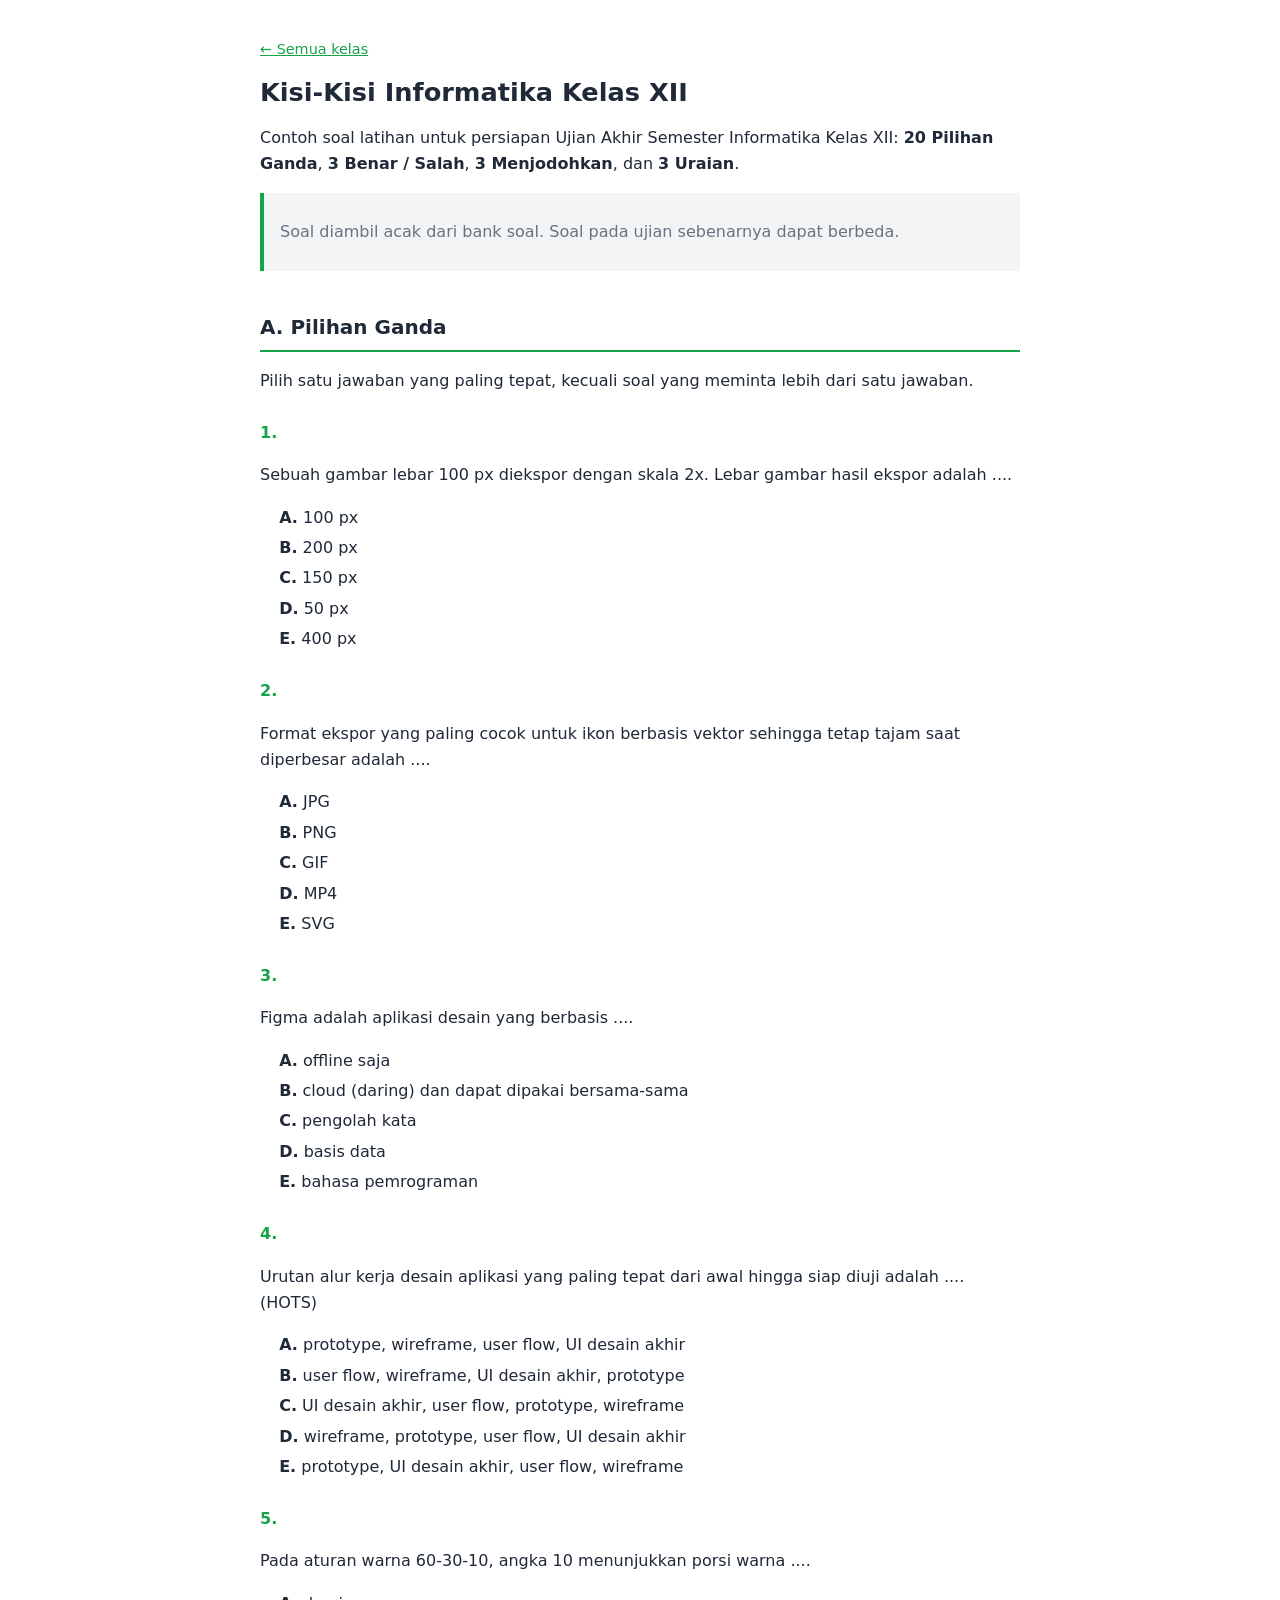
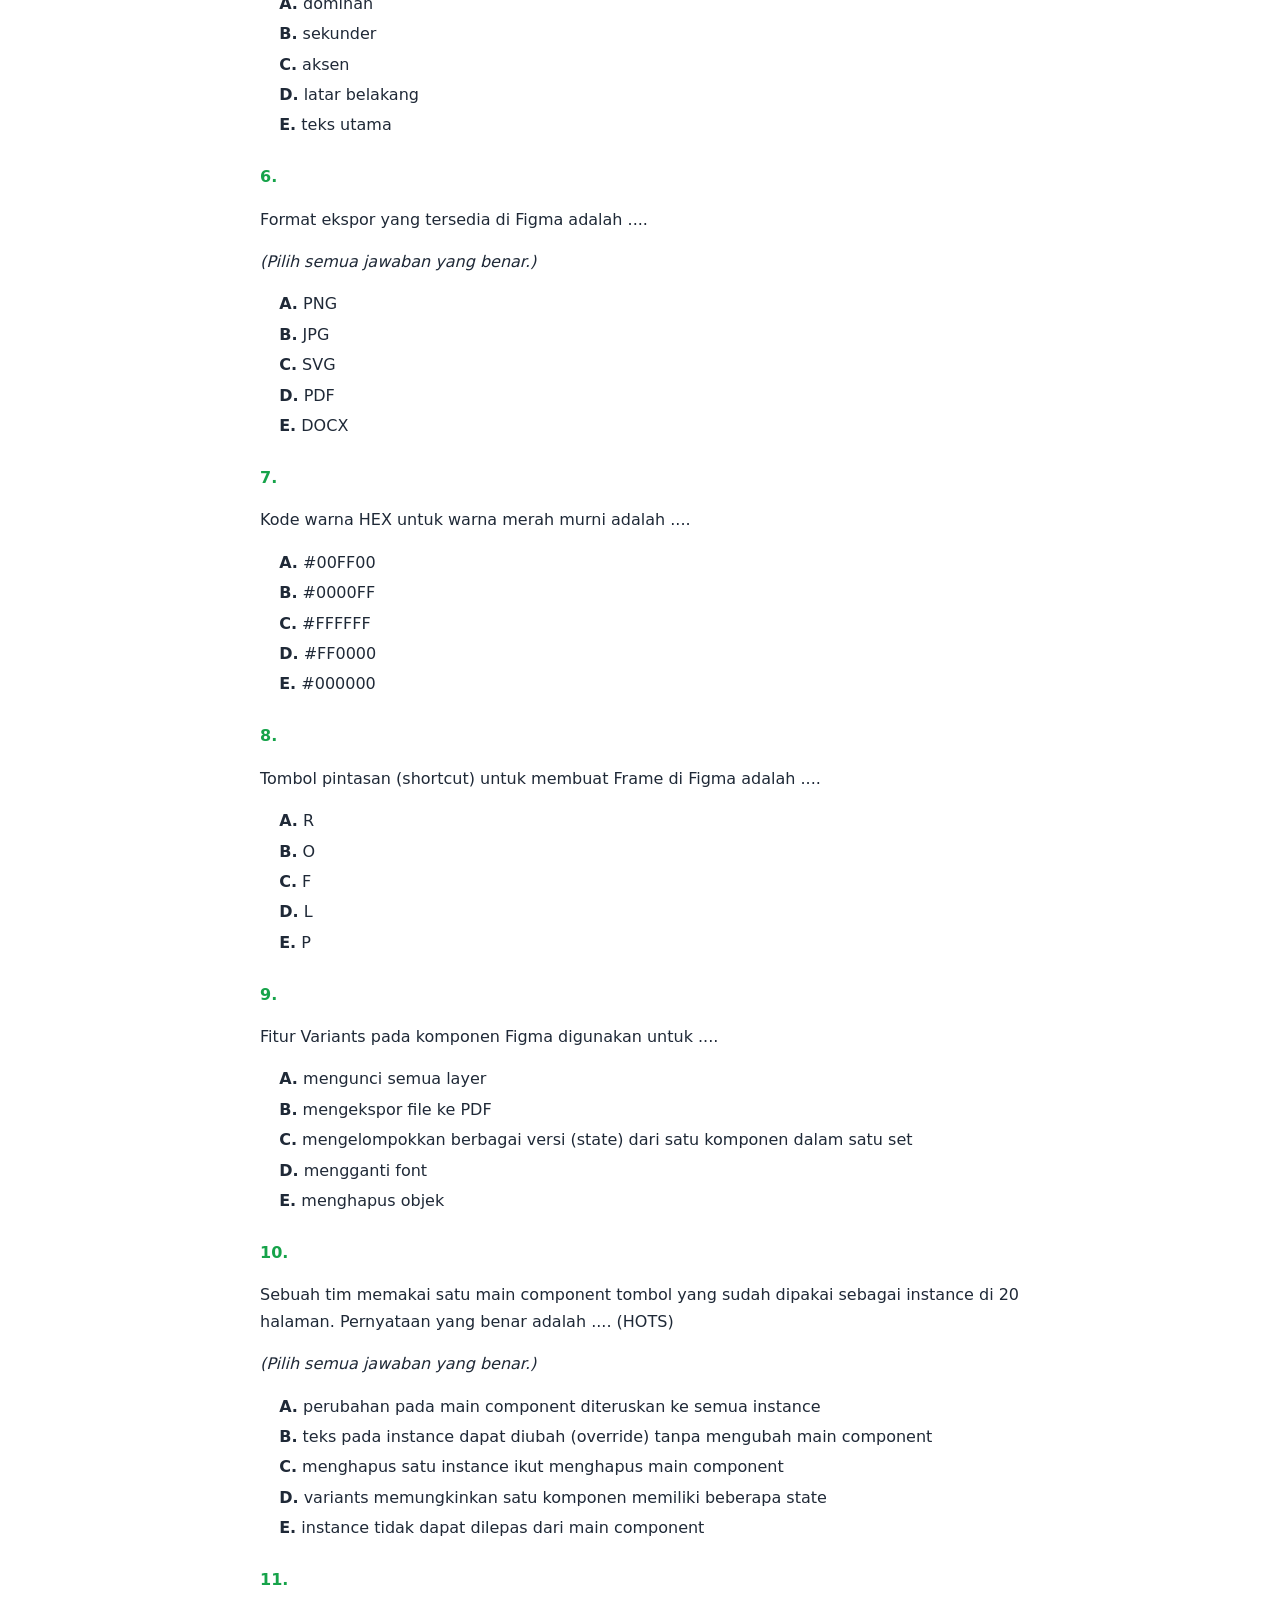
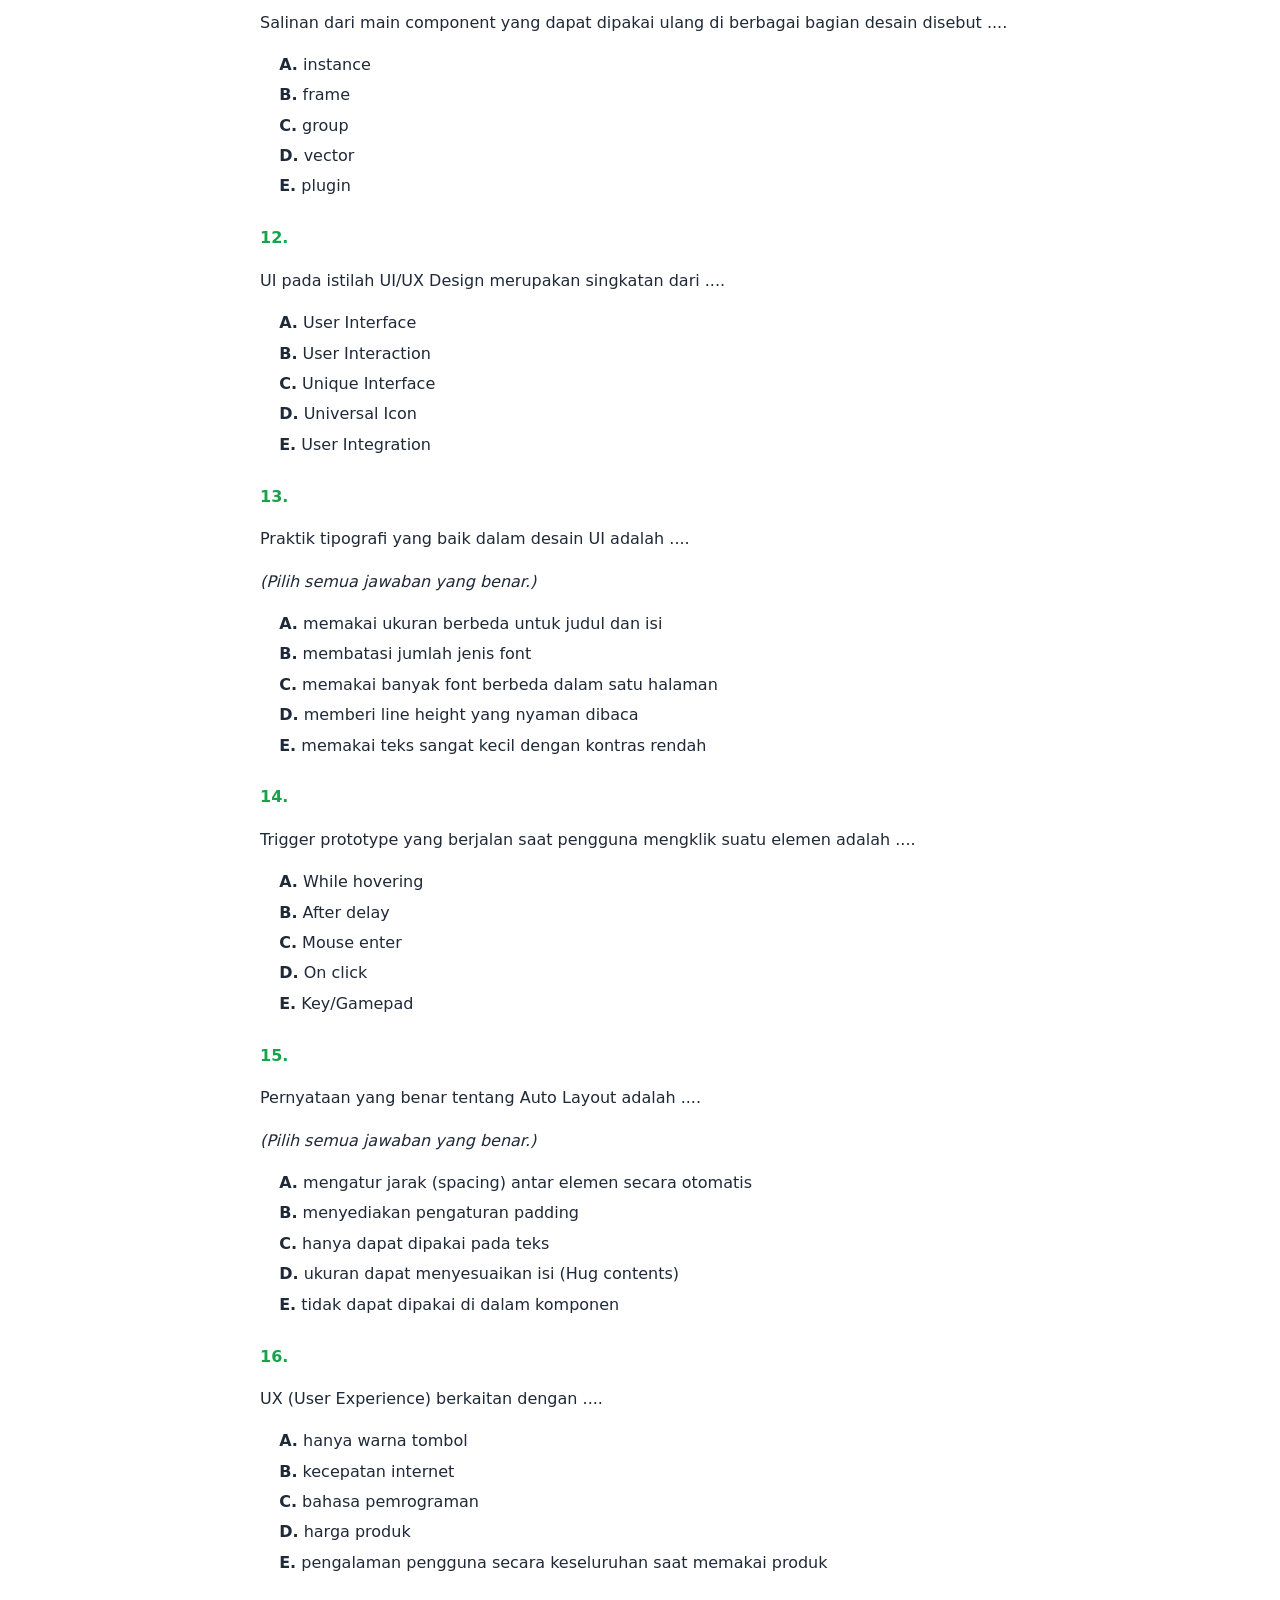
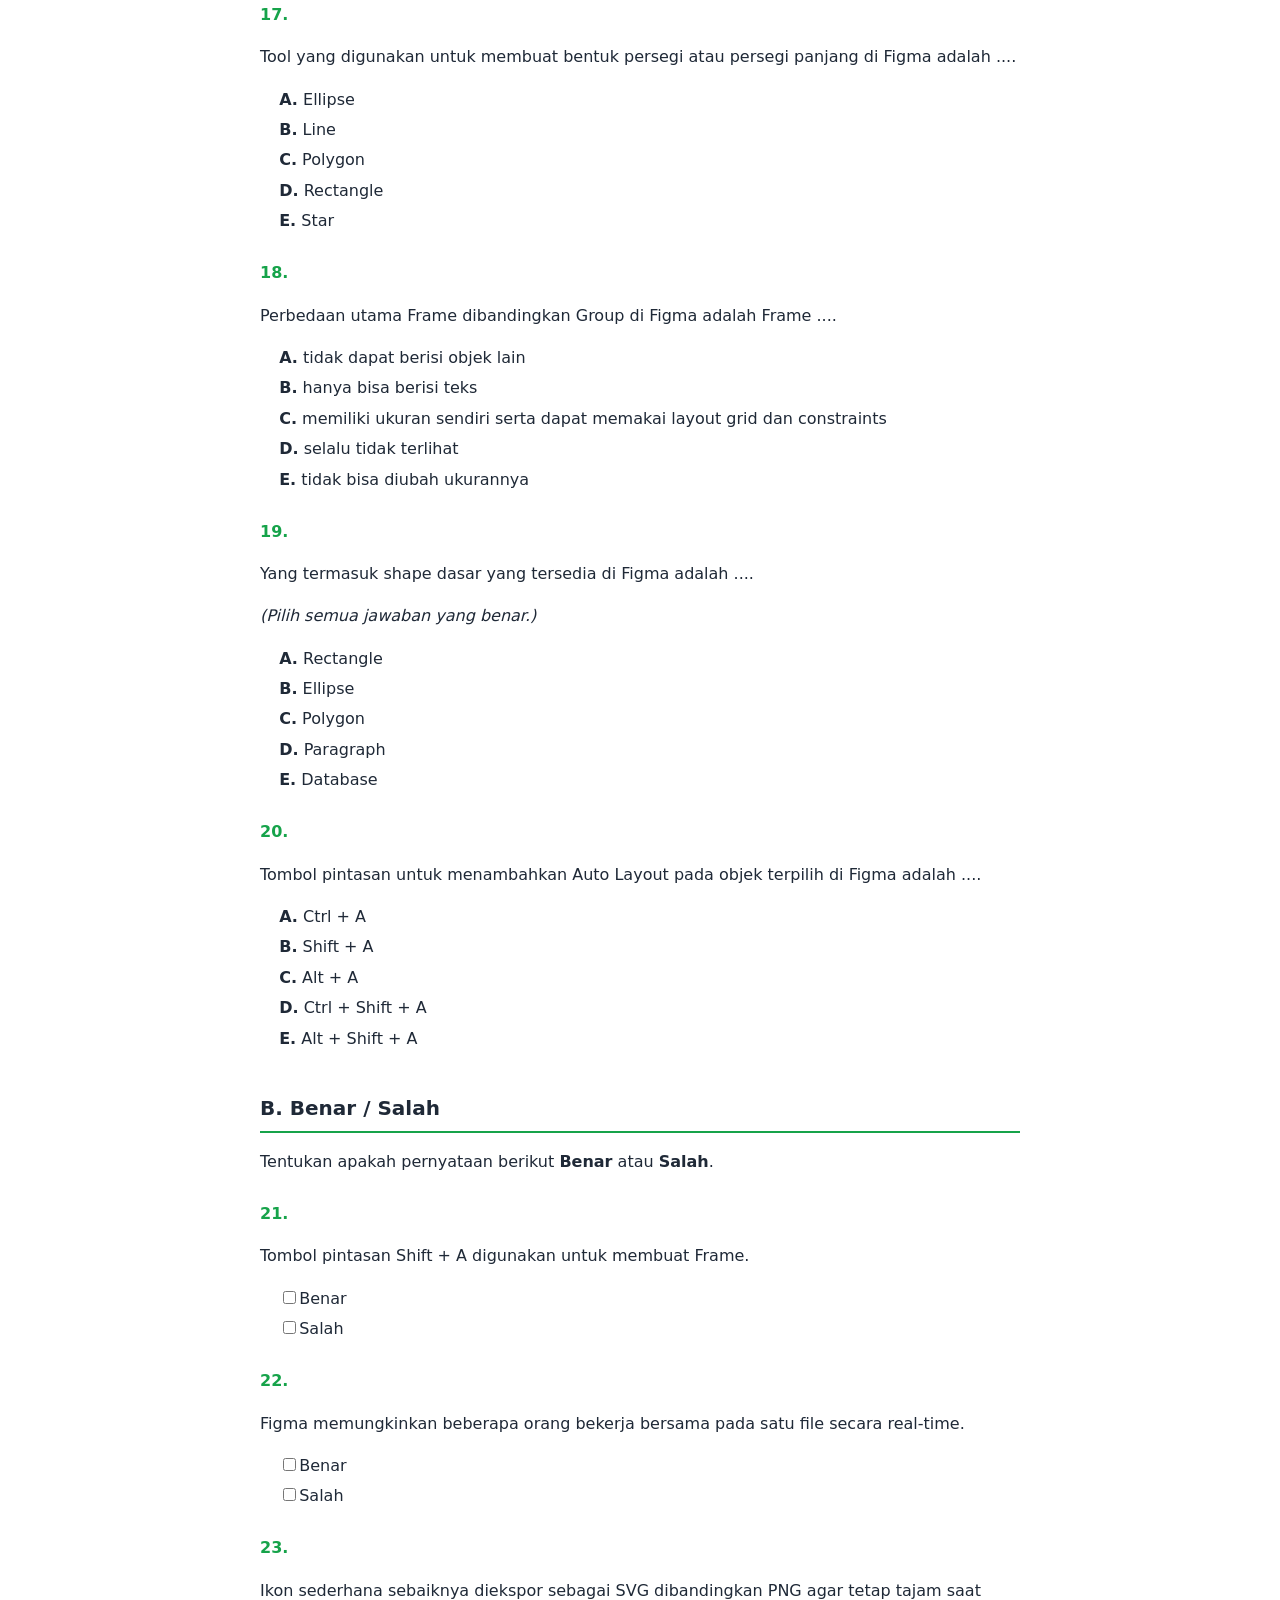
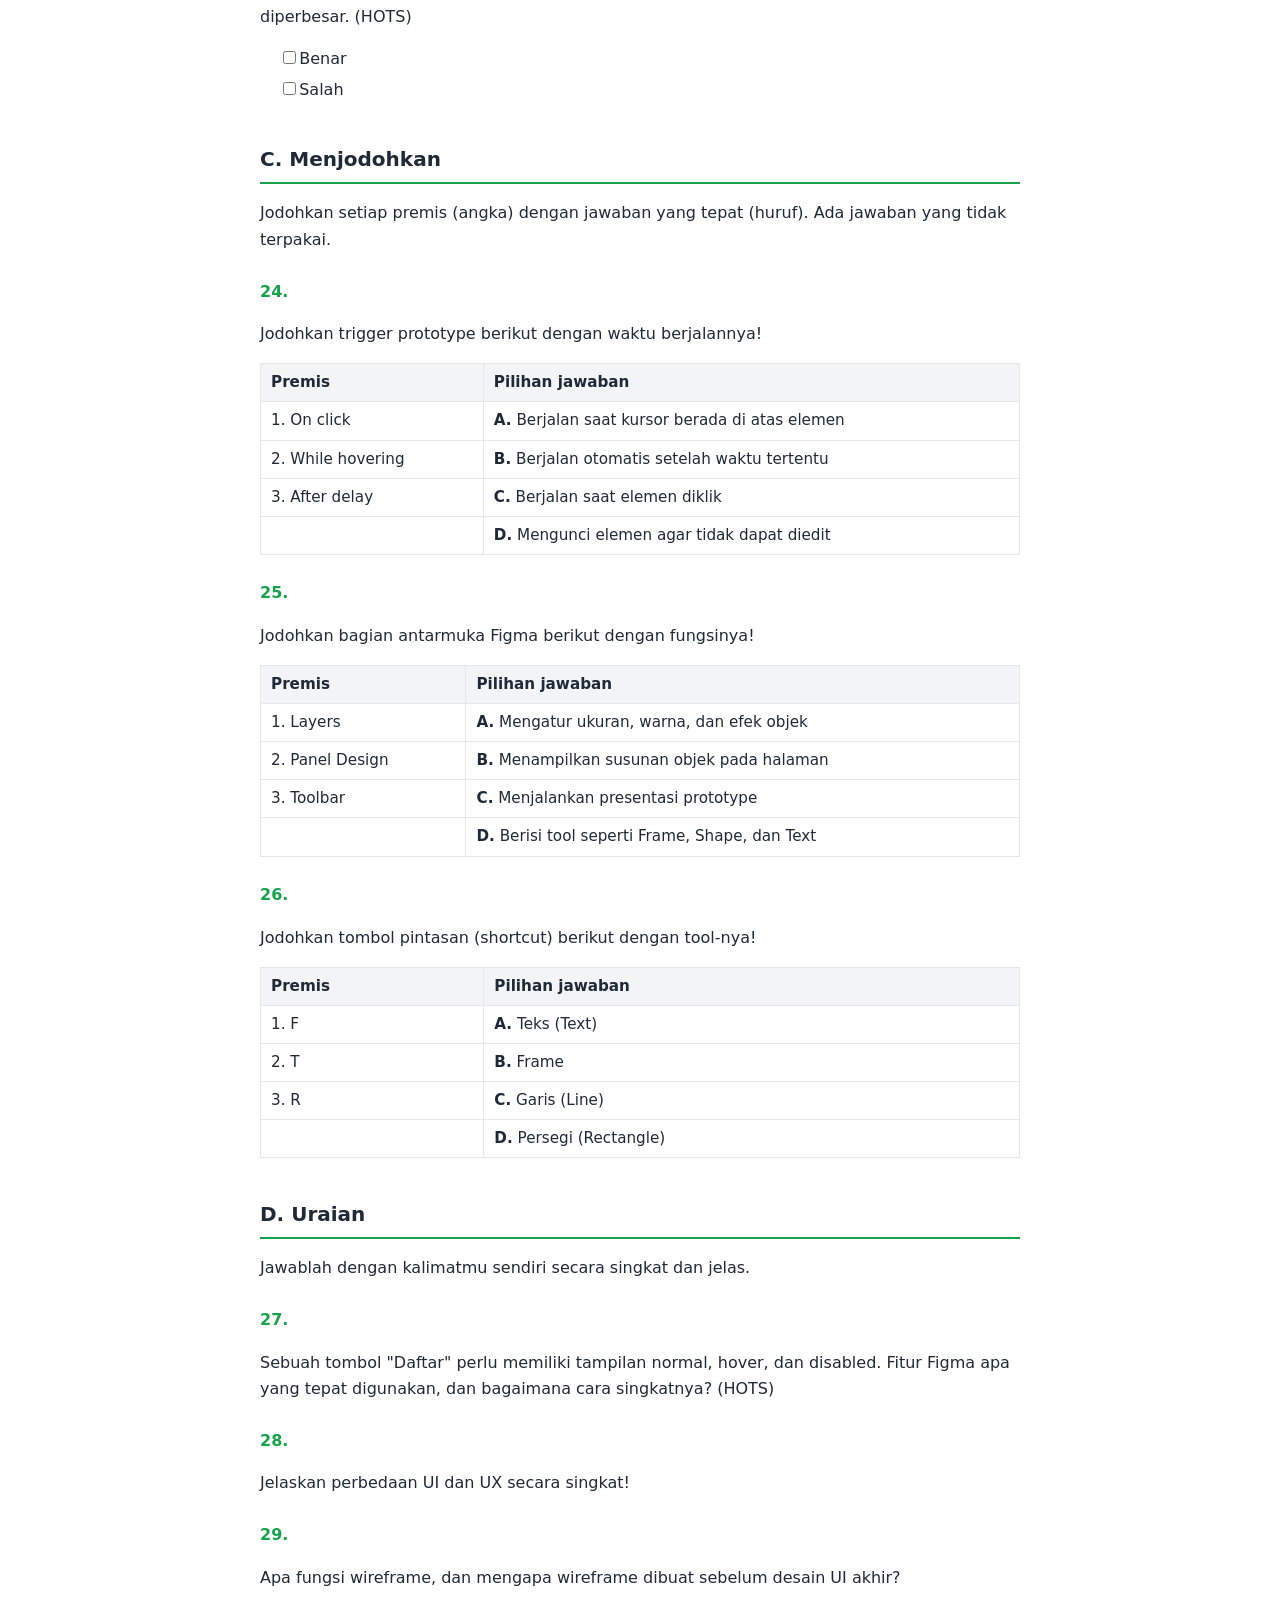
<file: kelas-xii.html>
<!DOCTYPE html>
<html lang="id"><head><meta charset="utf-8"><meta name="viewport" content="width=device-width,initial-scale=1">
<title>Kisi-Kisi Informatika Kelas XII</title><link rel="stylesheet" href="style.css"></head>
<body><main><p class="muted"><a href="index.html">&larr; Semua kelas</a></p>
<h1 id="kisi-kisi-informatika-kelas-xii">Kisi-Kisi Informatika Kelas
XII</h1>
<p>Contoh soal latihan untuk persiapan Ujian Akhir Semester Informatika
Kelas XII: <strong>20 Pilihan Ganda</strong>, <strong>3 Benar /
Salah</strong>, <strong>3 Menjodohkan</strong>, dan <strong>3
Uraian</strong>.</p>
<blockquote>
<p>Soal diambil acak dari bank soal. Soal pada ujian sebenarnya dapat
berbeda.</p>
</blockquote>
<h2 id="a-pilihan-ganda">A. Pilihan Ganda</h2>
<p>Pilih satu jawaban yang paling tepat, kecuali soal yang meminta lebih
dari satu jawaban.</p>
<h3 id="1">1.</h3>
<p>Sebuah gambar lebar 100 px diekspor dengan skala 2x. Lebar gambar
hasil ekspor adalah ....</p>
<ul>
<li><strong>A.</strong> 100 px</li>
<li><strong>B.</strong> 200 px</li>
<li><strong>C.</strong> 150 px</li>
<li><strong>D.</strong> 50 px</li>
<li><strong>E.</strong> 400 px</li>
</ul>
<h3 id="2">2.</h3>
<p>Format ekspor yang paling cocok untuk ikon berbasis vektor sehingga
tetap tajam saat diperbesar adalah ....</p>
<ul>
<li><strong>A.</strong> JPG</li>
<li><strong>B.</strong> PNG</li>
<li><strong>C.</strong> GIF</li>
<li><strong>D.</strong> MP4</li>
<li><strong>E.</strong> SVG</li>
</ul>
<h3 id="3">3.</h3>
<p>Figma adalah aplikasi desain yang berbasis ....</p>
<ul>
<li><strong>A.</strong> offline saja</li>
<li><strong>B.</strong> cloud (daring) dan dapat dipakai
bersama-sama</li>
<li><strong>C.</strong> pengolah kata</li>
<li><strong>D.</strong> basis data</li>
<li><strong>E.</strong> bahasa pemrograman</li>
</ul>
<h3 id="4">4.</h3>
<p>Urutan alur kerja desain aplikasi yang paling tepat dari awal hingga
siap diuji adalah .... (HOTS)</p>
<ul>
<li><strong>A.</strong> prototype, wireframe, user flow, UI desain
akhir</li>
<li><strong>B.</strong> user flow, wireframe, UI desain akhir,
prototype</li>
<li><strong>C.</strong> UI desain akhir, user flow, prototype,
wireframe</li>
<li><strong>D.</strong> wireframe, prototype, user flow, UI desain
akhir</li>
<li><strong>E.</strong> prototype, UI desain akhir, user flow,
wireframe</li>
</ul>
<h3 id="5">5.</h3>
<p>Pada aturan warna 60-30-10, angka 10 menunjukkan porsi warna ....</p>
<ul>
<li><strong>A.</strong> dominan</li>
<li><strong>B.</strong> sekunder</li>
<li><strong>C.</strong> aksen</li>
<li><strong>D.</strong> latar belakang</li>
<li><strong>E.</strong> teks utama</li>
</ul>
<h3 id="6">6.</h3>
<p>Format ekspor yang tersedia di Figma adalah ....</p>
<p><em>(Pilih semua jawaban yang benar.)</em></p>
<ul>
<li><strong>A.</strong> PNG</li>
<li><strong>B.</strong> JPG</li>
<li><strong>C.</strong> SVG</li>
<li><strong>D.</strong> PDF</li>
<li><strong>E.</strong> DOCX</li>
</ul>
<h3 id="7">7.</h3>
<p>Kode warna HEX untuk warna merah murni adalah ....</p>
<ul>
<li><strong>A.</strong> #00FF00</li>
<li><strong>B.</strong> #0000FF</li>
<li><strong>C.</strong> #FFFFFF</li>
<li><strong>D.</strong> #FF0000</li>
<li><strong>E.</strong> #000000</li>
</ul>
<h3 id="8">8.</h3>
<p>Tombol pintasan (shortcut) untuk membuat Frame di Figma adalah
....</p>
<ul>
<li><strong>A.</strong> R</li>
<li><strong>B.</strong> O</li>
<li><strong>C.</strong> F</li>
<li><strong>D.</strong> L</li>
<li><strong>E.</strong> P</li>
</ul>
<h3 id="9">9.</h3>
<p>Fitur Variants pada komponen Figma digunakan untuk ....</p>
<ul>
<li><strong>A.</strong> mengunci semua layer</li>
<li><strong>B.</strong> mengekspor file ke PDF</li>
<li><strong>C.</strong> mengelompokkan berbagai versi (state) dari satu
komponen dalam satu set</li>
<li><strong>D.</strong> mengganti font</li>
<li><strong>E.</strong> menghapus objek</li>
</ul>
<h3 id="10">10.</h3>
<p>Sebuah tim memakai satu main component tombol yang sudah dipakai
sebagai instance di 20 halaman. Pernyataan yang benar adalah ....
(HOTS)</p>
<p><em>(Pilih semua jawaban yang benar.)</em></p>
<ul>
<li><strong>A.</strong> perubahan pada main component diteruskan ke
semua instance</li>
<li><strong>B.</strong> teks pada instance dapat diubah (override) tanpa
mengubah main component</li>
<li><strong>C.</strong> menghapus satu instance ikut menghapus main
component</li>
<li><strong>D.</strong> variants memungkinkan satu komponen memiliki
beberapa state</li>
<li><strong>E.</strong> instance tidak dapat dilepas dari main
component</li>
</ul>
<h3 id="11">11.</h3>
<p>Salinan dari main component yang dapat dipakai ulang di berbagai
bagian desain disebut ....</p>
<ul>
<li><strong>A.</strong> instance</li>
<li><strong>B.</strong> frame</li>
<li><strong>C.</strong> group</li>
<li><strong>D.</strong> vector</li>
<li><strong>E.</strong> plugin</li>
</ul>
<h3 id="12">12.</h3>
<p>UI pada istilah UI/UX Design merupakan singkatan dari ....</p>
<ul>
<li><strong>A.</strong> User Interface</li>
<li><strong>B.</strong> User Interaction</li>
<li><strong>C.</strong> Unique Interface</li>
<li><strong>D.</strong> Universal Icon</li>
<li><strong>E.</strong> User Integration</li>
</ul>
<h3 id="13">13.</h3>
<p>Praktik tipografi yang baik dalam desain UI adalah ....</p>
<p><em>(Pilih semua jawaban yang benar.)</em></p>
<ul>
<li><strong>A.</strong> memakai ukuran berbeda untuk judul dan isi</li>
<li><strong>B.</strong> membatasi jumlah jenis font</li>
<li><strong>C.</strong> memakai banyak font berbeda dalam satu
halaman</li>
<li><strong>D.</strong> memberi line height yang nyaman dibaca</li>
<li><strong>E.</strong> memakai teks sangat kecil dengan kontras
rendah</li>
</ul>
<h3 id="14">14.</h3>
<p>Trigger prototype yang berjalan saat pengguna mengklik suatu elemen
adalah ....</p>
<ul>
<li><strong>A.</strong> While hovering</li>
<li><strong>B.</strong> After delay</li>
<li><strong>C.</strong> Mouse enter</li>
<li><strong>D.</strong> On click</li>
<li><strong>E.</strong> Key/Gamepad</li>
</ul>
<h3 id="15">15.</h3>
<p>Pernyataan yang benar tentang Auto Layout adalah ....</p>
<p><em>(Pilih semua jawaban yang benar.)</em></p>
<ul>
<li><strong>A.</strong> mengatur jarak (spacing) antar elemen secara
otomatis</li>
<li><strong>B.</strong> menyediakan pengaturan padding</li>
<li><strong>C.</strong> hanya dapat dipakai pada teks</li>
<li><strong>D.</strong> ukuran dapat menyesuaikan isi (Hug
contents)</li>
<li><strong>E.</strong> tidak dapat dipakai di dalam komponen</li>
</ul>
<h3 id="16">16.</h3>
<p>UX (User Experience) berkaitan dengan ....</p>
<ul>
<li><strong>A.</strong> hanya warna tombol</li>
<li><strong>B.</strong> kecepatan internet</li>
<li><strong>C.</strong> bahasa pemrograman</li>
<li><strong>D.</strong> harga produk</li>
<li><strong>E.</strong> pengalaman pengguna secara keseluruhan saat
memakai produk</li>
</ul>
<h3 id="17">17.</h3>
<p>Tool yang digunakan untuk membuat bentuk persegi atau persegi panjang
di Figma adalah ....</p>
<ul>
<li><strong>A.</strong> Ellipse</li>
<li><strong>B.</strong> Line</li>
<li><strong>C.</strong> Polygon</li>
<li><strong>D.</strong> Rectangle</li>
<li><strong>E.</strong> Star</li>
</ul>
<h3 id="18">18.</h3>
<p>Perbedaan utama Frame dibandingkan Group di Figma adalah Frame
....</p>
<ul>
<li><strong>A.</strong> tidak dapat berisi objek lain</li>
<li><strong>B.</strong> hanya bisa berisi teks</li>
<li><strong>C.</strong> memiliki ukuran sendiri serta dapat memakai
layout grid dan constraints</li>
<li><strong>D.</strong> selalu tidak terlihat</li>
<li><strong>E.</strong> tidak bisa diubah ukurannya</li>
</ul>
<h3 id="19">19.</h3>
<p>Yang termasuk shape dasar yang tersedia di Figma adalah ....</p>
<p><em>(Pilih semua jawaban yang benar.)</em></p>
<ul>
<li><strong>A.</strong> Rectangle</li>
<li><strong>B.</strong> Ellipse</li>
<li><strong>C.</strong> Polygon</li>
<li><strong>D.</strong> Paragraph</li>
<li><strong>E.</strong> Database</li>
</ul>
<h3 id="20">20.</h3>
<p>Tombol pintasan untuk menambahkan Auto Layout pada objek terpilih di
Figma adalah ....</p>
<ul>
<li><strong>A.</strong> Ctrl + A</li>
<li><strong>B.</strong> Shift + A</li>
<li><strong>C.</strong> Alt + A</li>
<li><strong>D.</strong> Ctrl + Shift + A</li>
<li><strong>E.</strong> Alt + Shift + A</li>
</ul>
<h2 id="b-benar--salah">B. Benar / Salah</h2>
<p>Tentukan apakah pernyataan berikut <strong>Benar</strong> atau
<strong>Salah</strong>.</p>
<h3 id="21">21.</h3>
<p>Tombol pintasan Shift + A digunakan untuk membuat Frame.</p>
<ul class="task-list">
<li><label><input type="checkbox" />Benar</label></li>
<li><label><input type="checkbox" />Salah</label></li>
</ul>
<h3 id="22">22.</h3>
<p>Figma memungkinkan beberapa orang bekerja bersama pada satu file
secara real-time.</p>
<ul class="task-list">
<li><label><input type="checkbox" />Benar</label></li>
<li><label><input type="checkbox" />Salah</label></li>
</ul>
<h3 id="23">23.</h3>
<p>Ikon sederhana sebaiknya diekspor sebagai SVG dibandingkan PNG agar
tetap tajam saat diperbesar. (HOTS)</p>
<ul class="task-list">
<li><label><input type="checkbox" />Benar</label></li>
<li><label><input type="checkbox" />Salah</label></li>
</ul>
<h2 id="c-menjodohkan">C. Menjodohkan</h2>
<p>Jodohkan setiap premis (angka) dengan jawaban yang tepat (huruf). Ada
jawaban yang tidak terpakai.</p>
<h3 id="24">24.</h3>
<p>Jodohkan trigger prototype berikut dengan waktu berjalannya!</p>
<table>
<thead>
<tr>
<th>Premis</th>
<th>Pilihan jawaban</th>
</tr>
</thead>
<tbody>
<tr>
<td>1. On click</td>
<td><strong>A.</strong> Berjalan saat kursor berada di atas elemen</td>
</tr>
<tr>
<td>2. While hovering</td>
<td><strong>B.</strong> Berjalan otomatis setelah waktu tertentu</td>
</tr>
<tr>
<td>3. After delay</td>
<td><strong>C.</strong> Berjalan saat elemen diklik</td>
</tr>
<tr>
<td></td>
<td><strong>D.</strong> Mengunci elemen agar tidak dapat diedit</td>
</tr>
</tbody>
</table>
<h3 id="25">25.</h3>
<p>Jodohkan bagian antarmuka Figma berikut dengan fungsinya!</p>
<table>
<thead>
<tr>
<th>Premis</th>
<th>Pilihan jawaban</th>
</tr>
</thead>
<tbody>
<tr>
<td>1. Layers</td>
<td><strong>A.</strong> Mengatur ukuran, warna, dan efek objek</td>
</tr>
<tr>
<td>2. Panel Design</td>
<td><strong>B.</strong> Menampilkan susunan objek pada halaman</td>
</tr>
<tr>
<td>3. Toolbar</td>
<td><strong>C.</strong> Menjalankan presentasi prototype</td>
</tr>
<tr>
<td></td>
<td><strong>D.</strong> Berisi tool seperti Frame, Shape, dan Text</td>
</tr>
</tbody>
</table>
<h3 id="26">26.</h3>
<p>Jodohkan tombol pintasan (shortcut) berikut dengan tool-nya!</p>
<table>
<thead>
<tr>
<th>Premis</th>
<th>Pilihan jawaban</th>
</tr>
</thead>
<tbody>
<tr>
<td>1. F</td>
<td><strong>A.</strong> Teks (Text)</td>
</tr>
<tr>
<td>2. T</td>
<td><strong>B.</strong> Frame</td>
</tr>
<tr>
<td>3. R</td>
<td><strong>C.</strong> Garis (Line)</td>
</tr>
<tr>
<td></td>
<td><strong>D.</strong> Persegi (Rectangle)</td>
</tr>
</tbody>
</table>
<h2 id="d-uraian">D. Uraian</h2>
<p>Jawablah dengan kalimatmu sendiri secara singkat dan jelas.</p>
<h3 id="27">27.</h3>
<p>Sebuah tombol "Daftar" perlu memiliki tampilan normal, hover, dan
disabled. Fitur Figma apa yang tepat digunakan, dan bagaimana cara
singkatnya? (HOTS)</p>
<h3 id="28">28.</h3>
<p>Jelaskan perbedaan UI dan UX secara singkat!</p>
<h3 id="29">29.</h3>
<p>Apa fungsi wireframe, dan mengapa wireframe dibuat sebelum desain UI
akhir?</p>
</main></body></html>
</file>
<file: style.css>
:root{--bg:#fff;--fg:#1f2937;--muted:#6b7280;--line:#e5e7eb;--accent:#16a34a;--code:#f3f4f6}
@media(prefers-color-scheme:dark){:root{--bg:#111827;--fg:#e5e7eb;--muted:#9ca3af;--line:#374151;--accent:#4ade80;--code:#1f2937}}
body{margin:0;background:var(--bg);color:var(--fg);font:16px/1.65 system-ui,-apple-system,"Segoe UI",sans-serif}
main{max-width:760px;margin:0 auto;padding:24px 16px 64px}
h1{font-size:1.6rem;line-height:1.25;margin:.2em 0 .4em}
h2{margin:2em 0 .6em;padding-bottom:.3em;border-bottom:2px solid var(--accent);font-size:1.25rem}
h3{margin:1.6em 0 .4em;font-size:1rem;color:var(--accent)}
blockquote{margin:1em 0;padding:.6em 1em;border-left:4px solid var(--accent);background:var(--code);color:var(--muted)}
ul{padding-left:1.2em;list-style:none}li{margin:.25em 0}
pre{background:var(--code);padding:12px;border-radius:8px;overflow-x:auto;font-size:.9rem}
code{background:var(--code);padding:.1em .35em;border-radius:4px;font-size:.92em}pre code{background:none;padding:0}
table{border-collapse:collapse;width:100%;margin:.8em 0;font-size:.95rem}th,td{border:1px solid var(--line);padding:6px 10px;text-align:left;vertical-align:top}th{background:var(--code)}
.task-list-item input{margin-right:.5em}
a{color:var(--accent)}nav a{display:block;padding:14px 16px;margin:10px 0;border:1px solid var(--line);border-radius:10px;text-decoration:none;font-weight:600}
nav a:hover{border-color:var(--accent)}.muted{color:var(--muted);font-size:.9rem}
</file>
